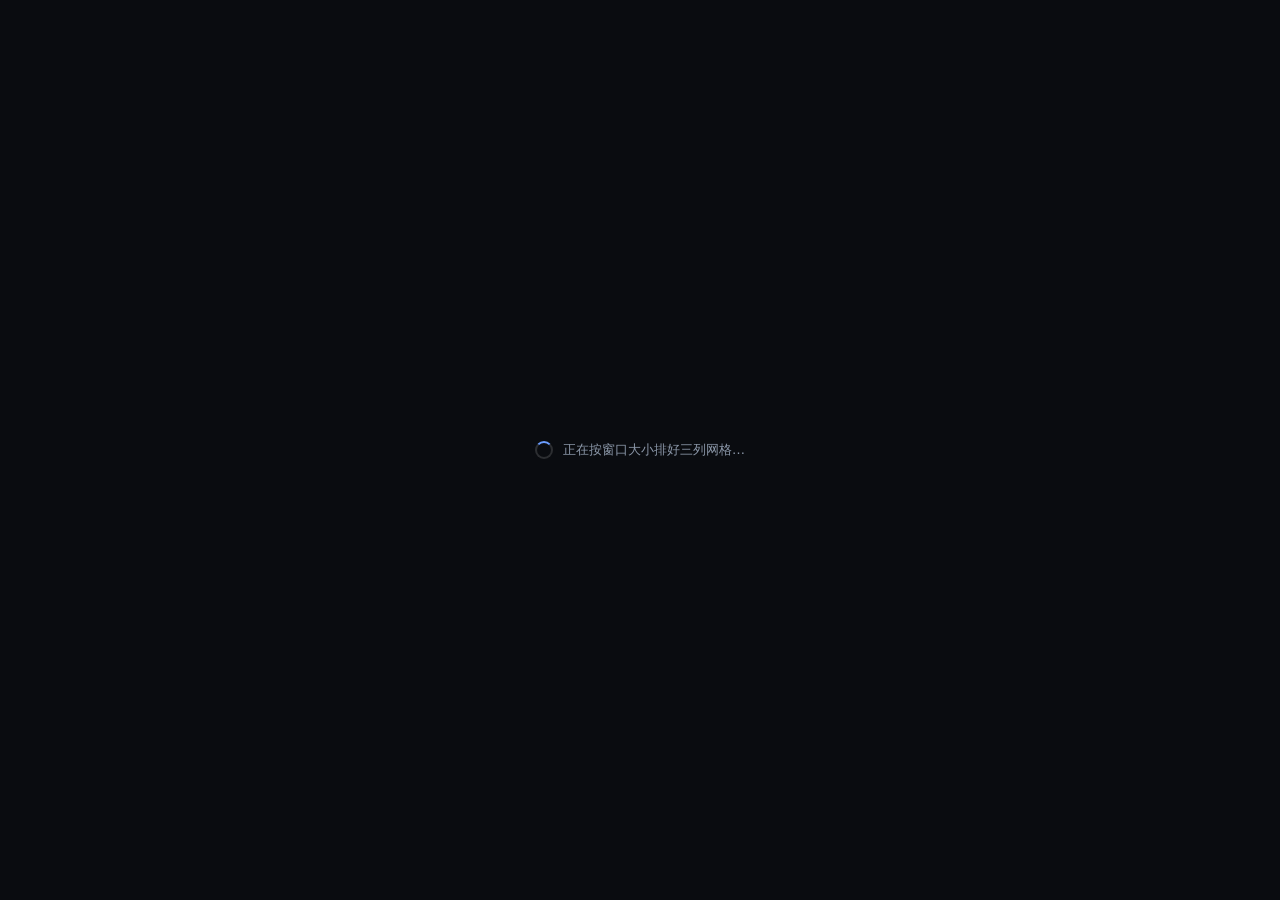
<file: gallery.html>
<!DOCTYPE html>
<html lang="zh-CN">
<head>
<meta charset="UTF-8">
<title>本页图片 · Media Hover Toolbar</title>
<link rel="stylesheet" href="src/common/theme.css">
<link rel="stylesheet" href="src/options/options.css">
<link rel="stylesheet" href="src/gallery/gallery.css">
</head>
<body class="gallery-page">
<header class="g-header">
  <div class="brand">
    <span class="logo" aria-hidden="true"><svg viewBox="0 0 24 24" fill="none" stroke="currentColor" stroke-width="1.8" stroke-linecap="round" stroke-linejoin="round"><rect x="3" y="4" width="18" height="16" rx="3.2"/><circle cx="8.4" cy="9.4" r="1.5" fill="currentColor" stroke="none"/><path d="M4.6 17.2l4.1-4.1a1.9 1.9 0 0 1 2.7 0l2.9 2.9"/><path d="M13.4 19.2H20"/></svg></span>
    本页图片 <small id="pageTitle">正在读取当前页面…</small>
  </div>
  <div class="hdr-actions">
    <span class="g-site" id="siteInfo"></span>
    <label class="g-view g-siteoff" id="siteOffWrap" hidden title="勾选后扩展在这个站点整体停用"><input type="checkbox" id="siteOff">禁用本站</label>
    <label class="g-view" title="只列屏幕上下各一屏内的图；关掉则列出这个页面已经加载的全部图"><input type="checkbox" id="onlyView">只看屏幕附近</label>
    <label class="g-view" id="feedAllWrap" title="连滚过去、被虚拟列表从页面上摘掉的微博一起收：图地址直接问微博自己那份信息流数据要，不用先把帖子滚出来"><input type="checkbox" id="feedAll">全部微博</label>
    <label class="g-view" id="apiModeWrap" hidden title="勾上就不用再点「帮我翻页」：列表滚到底自动向微博的读流接口要下一页，一路往下能翻到这个账号最早那条。微博页面自己最多让你翻到最近几百条就到底，这条绕过了那个截断。只读、不滚动你的页面"><input type="checkbox" id="apiMode">API 模式</label>
    <label class="g-view" id="xhsFullWrap" hidden title="小红书个人主页的列表每条笔记只给一张封面。勾上后逐条去取笔记内页，把每条笔记的全部图片都解析出来，显示成一条笔记一组九宫格（小红书的内容接口要前端签名，只能这么读）。只读、不滚动你的页面"><input type="checkbox" id="xhsFull">展开每条笔记的全部图</label>
    <button id="btnWide" title="下拉面板最宽只能 800px，点这里用接近全屏的大窗打开">⤢ 大窗</button>
    <button id="btnRefresh" title="重新扫描当前页面">刷新</button>
    <button id="btnMore" hidden title="替你把微博的信息流往后翻页加载：先叫微博自己加载下一页（页面画面不动），它不肯就照页面那条读流请求直接向后端要后面几页。全程只读、不滚动你的页面">帮我翻页</button>
    <button id="btnSettings" class="primary" title="打开 Media Hover Toolbar 设置">设置</button>
  </div>
</header>

<nav class="g-tabs" id="gTabs">
  <button type="button" data-panel="images" class="active">图片</button>
  <button type="button" data-panel="filter">筛选微博</button>
</nav>

<main class="g-main" id="panelImages">
  <div class="g-summary" id="summary">正在扫描当前网页…</div>
  <div class="g-groups" id="groups"></div>
  <div class="g-loading" id="loading"><span class="g-spin"></span><span id="loadingText">正在扫描图片…</span></div>
  <div class="g-empty" id="empty" hidden>
    <div class="g-empty-ic">🖼</div>
    <h2 id="emptyTitle">这个页面没有找到可用的图片</h2>
    <p id="emptyText">图片可能还没加载完；滚一下页面再点“刷新”。</p>
  </div>
</main>

<section class="g-main g-filter" id="panelFilter" hidden>
  <div class="wf-row wf-master">
    <span class="wf-label">开关</span>
    <label class="wf-chk"><input type="checkbox" id="wfEnabled"> 启用筛选</label>
    <span class="wf-hint" id="wfEnabledHint"></span>
  </div>
  <div class="wf-row">
    <span class="wf-label">类型</span>
    <div class="wf-chips">
      <label><input type="checkbox" data-wf-type="original"> 原创</label>
      <label><input type="checkbox" data-wf-type="repost"> 转发</label>
      <i class="wf-sep"></i>
      <label><input type="checkbox" data-wf-type="text"> 纯文字</label>
      <label><input type="checkbox" data-wf-type="image"> 含图片</label>
      <label><input type="checkbox" data-wf-type="video"> 含视频</label>
      <label><input type="checkbox" data-wf-type="music"> 含音乐</label>
    </div>
  </div>
  <div class="wf-row">
    <span class="wf-label">关键字</span>
    <span class="wf-search">
      <svg viewBox="0 0 24 24" width="14" height="14" fill="none" stroke="currentColor" stroke-width="2" stroke-linecap="round"><circle cx="11" cy="11" r="6.5"/><path d="M16 16l4.5 4.5"/></svg>
      <input id="wfKeywords" type="text" placeholder="搜索微博内容（一行一个也行）" autocomplete="off">
    </span>
    <select id="wfKeywordMode" title="关键字怎么用"><option value="has">包含</option><option value="none">不含</option><option value="expr">逻辑式</option></select>
  </div>
  <div class="wf-row" id="wfExprRow" hidden>
    <span class="wf-label">语法</span>
    <span class="wf-hint" id="wfExprHint"></span>
  </div>
  <div class="wf-row">
    <span class="wf-label">时间</span>
    <input type="date" id="wfFrom">
    <span class="wf-to">到</span>
    <input type="date" id="wfTo">
    <span class="wf-hint">留空不限；时间读不出来的微博会保留</span>
  </div>
  <div class="wf-row">
    <span class="wf-label">范围</span>
    <label class="wf-chk"><input type="checkbox" id="wfAllSites"> 应用到所有微博网站</label>
    <span class="wf-hint" id="wfSiteHint"></span>
  </div>
  <div class="wf-row wf-exp">
    <span class="wf-label">实验</span>
    <label class="wf-chk"><input type="checkbox" id="wfExperimental"> 让被筛掉的微博真正消失（前后紧连、不留空位）</label>
  </div>
  <p class="wf-warn">实验功能：需要直接改微博页面里的内部列表数据。微博改版后可能失效；极端情况下当前页面可能显示异常，按 F5 刷新即可恢复。默认关闭，失败会自动退回「只隐藏页面元素」。</p>
  <div class="wf-foot">
    <span id="wfStatus" class="wf-status">筛选会立刻生效，不用刷新</span>
    <span class="sp"></span>
    <button id="wfClear" type="button">清除筛选</button>
  </div>
  <p class="wf-note">勾上的类型才会显示（原创/转发二选一；纯文字=没有任何媒体）。被筛掉的微博整条消失、前后紧连，不留占位。</p>
</section>

<footer class="g-foot">
  <div class="g-progress" id="progress" hidden><i id="progressBar"></i></div>
  <div class="g-foot-row">
    <label class="g-check g-all"><input type="checkbox" id="selAll"> 全选</label>
    <button id="btnInvert">反选</button>
    <button id="btnClear">清空</button>
    <span class="g-sel" id="selCount">已选 0 张</span>
    <span class="sp"></span>
    <label class="g-tier" id="morePagesWrap" title="点「帮我翻页」一次翻几页（1~10）。翻页就是替你多问微博几次，问得越急越容易被限流，别一次拉满">翻页页数
      <select id="morePages">
        <option value="1">1 页</option>
        <option value="3">3 页</option>
        <option value="5">5 页</option>
        <option value="10">10 页</option>
      </select>
    </label>
    <label class="g-tier" title="发给 ComfyUI 的清晰度档位：卡片 mw690 约 41KB、高清 mw2000 约 283KB、原图 large 可能 4MB 以上">发送档位
      <select id="sendTier">
        <option value="card">卡片 mw690</option>
        <option value="full">高清 mw2000</option>
        <option value="orig">原图 large</option>
      </select>
    </label>
    <span class="g-hint g-comfy" id="comfyInfo"></span>
    <span class="g-hint" id="status"></span>
    <button id="btnCancel" class="danger" hidden>停止</button>
    <button id="btnSend">发送到 ComfyUI</button>
    <button id="btnSendRun" class="primary">发送并排队执行</button>
  </div>
</footer>

<div class="g-lightbox" id="lightbox" hidden>
  <button class="g-lb-btn g-lb-close" id="lbClose" title="关闭（Esc）">✕</button>
  <button class="g-lb-btn g-lb-prev" id="lbPrev" title="上一张（←）">‹</button>
  <img id="lbImg" alt="">
  <button class="g-lb-btn g-lb-next" id="lbNext" title="下一张（→）">›</button>
  <div class="g-lb-meta" id="lbMeta"></div>
</div>

<div class="g-boot" id="bootMask"><span class="g-spin"></span><span>正在按窗口大小排好三列网格…</span></div>

<div id="toast" class="toast"></div>
<script type="module" src="src/gallery/gallery.mjs"></script>
</body>
</html>
</file>
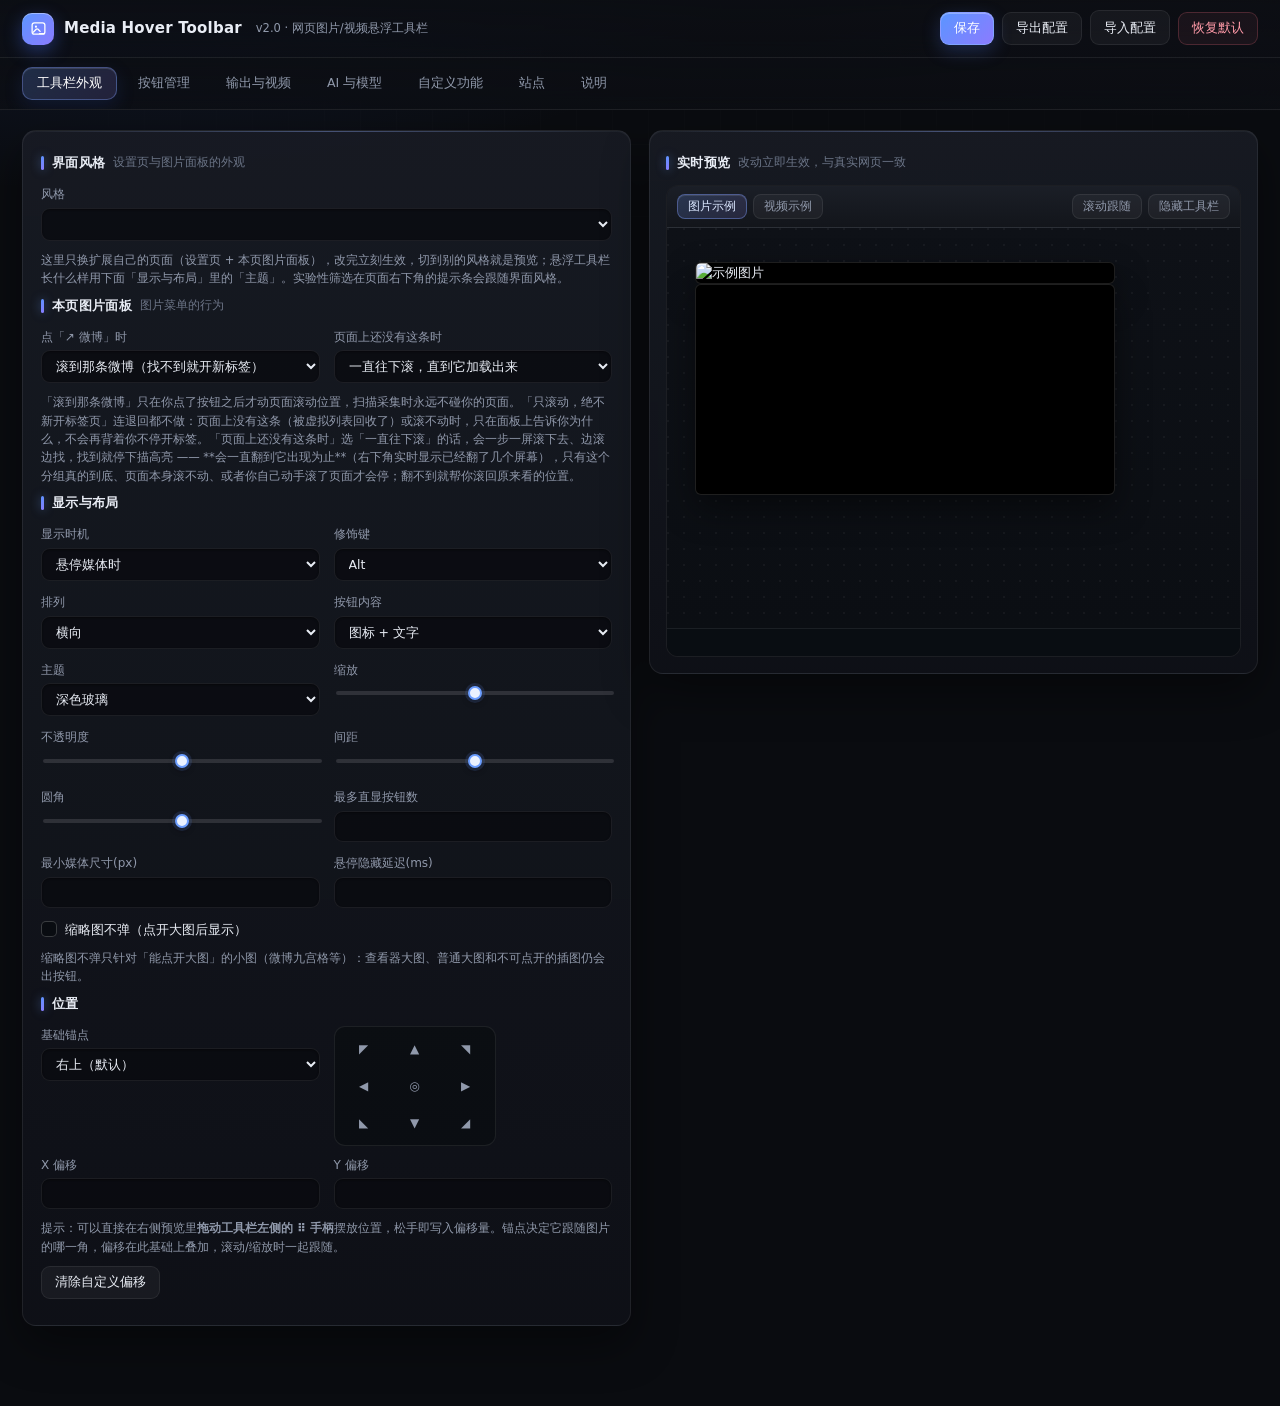
<file: options.html>
<!DOCTYPE html>
<html lang="zh-CN">
<head>
<meta charset="UTF-8">
<title>Media Hover Toolbar 设置</title>
<link rel="stylesheet" href="src/common/theme.css">
<link rel="stylesheet" href="src/options/options.css">
</head>
<body>
<header>
  <div class="brand"><span class="logo" aria-hidden="true"><svg viewBox="0 0 24 24" fill="none" stroke="currentColor" stroke-width="1.8" stroke-linecap="round" stroke-linejoin="round"><rect x="3" y="4" width="18" height="16" rx="3.2"/><circle cx="8.4" cy="9.4" r="1.5" fill="currentColor" stroke="none"/><path d="M4.6 17.2l4.1-4.1a1.9 1.9 0 0 1 2.7 0l2.9 2.9"/><path d="M13.4 19.2H20"/></svg></span> Media Hover Toolbar <small>v2.0 · 网页图片/视频悬浮工具栏</small></div>
  <div class="hdr-actions">
    <button id="btnSave" class="primary">保存</button>
    <button id="btnExport">导出配置</button>
    <label class="filebtn">导入配置<input type="file" id="fileImport" accept="application/json" hidden></label>
    <button id="btnReset" class="danger">恢复默认</button>
  </div>
</header>

<nav id="tabs">
  <button data-tab="toolbar" class="active">工具栏外观</button>
  <button data-tab="buttons">按钮管理</button>
  <button data-tab="output">输出与视频</button>
  <button data-tab="ai">AI 与模型</button>
  <button data-tab="custom">自定义功能</button>
  <button data-tab="sites">站点</button>
  <button data-tab="help">说明</button>
</nav>

<main>
  <!-- ============ 工具栏外观 + 实时预览 ============ -->
  <section data-panel="toolbar" class="active">
    <div class="cols">
      <div class="col form">
        <h3>界面风格 <small>设置页与图片面板的外观</small></h3>
        <div class="grid2">
          <label>风格 <select id="uiTheme"></select></label>
        </div>
        <p class="note">这里只换扩展自己的页面（设置页 + 本页图片面板），改完立刻生效，切到别的风格就是预览；悬浮工具栏长什么样用下面「显示与布局」里的「主题」。实验性筛选在页面右下角的提示条会跟随界面风格。</p>
        <h3>本页图片面板 <small>图片菜单的行为</small></h3>
        <div class="grid2">
          <label>点「↗ 微博」时
            <select id="jumpMode">
              <option value="scroll">滚到那条微博（找不到就开新标签）</option>
              <option value="scrollOnly">只滚动，绝不新开标签页</option>
              <option value="tab">直接在新标签打开</option>
            </select>
          </label>
          <label>页面上还没有这条时
            <select id="jumpMissing">
              <option value="scroll">一直往下滚，直到它加载出来</option>
              <option value="tab">直接在新标签打开</option>
            </select>
          </label>
        </div>
        <p class="note">「滚到那条微博」只在你点了按钮之后才动页面滚动位置，扫描采集时永远不碰你的页面。「只滚动，绝不新开标签页」连退回都不做：页面上没有这条（被虚拟列表回收了）或滚不动时，只在面板上告诉你为什么，不会再背着你不停开标签。「页面上还没有这条时」选「一直往下滚」的话，会一步一屏滚下去、边滚边找，找到就停下描高亮 —— **会一直翻到它出现为止**（右下角实时显示已经翻了几个屏幕），只有这个分组真的到底、页面本身滚不动、或者你自己动手滚了页面才会停；翻不到就帮你滚回原来看的位置。</p>
        <h3>显示与布局</h3>
        <div class="grid2">
          <label>显示时机
            <select id="showOn">
              <option value="hover">悬停媒体时</option>
              <option value="always">在媒体上常显</option>
              <option value="hover-key">按住修饰键 + 悬停</option>
            </select>
          </label>
          <label>修饰键
            <select id="showKey"><option>Alt</option><option>Ctrl</option><option>Shift</option></select>
          </label>
          <label>排列
            <select id="layout"><option value="horizontal">横向</option><option value="vertical">纵向</option><option value="grid">网格</option></select>
          </label>
          <label>按钮内容
            <select id="iconMode"><option value="both">图标 + 文字</option><option value="icon">仅图标</option><option value="text">仅文字</option></select>
          </label>
          <label>主题
            <select id="theme"><option value="dark">深色玻璃</option><option value="light">浅色</option><option value="glass">透玻璃</option><option value="neon">霓虹</option><option value="fluent">黑白 · 实色</option><option value="contrast">高对比</option></select>
          </label>
          <label>缩放 <span class="val" id="scaleV"></span>
            <input type="range" id="scale" min="0.7" max="1.8" step="0.05">
          </label>
          <label>不透明度 <span class="val" id="opacityV"></span>
            <input type="range" id="opacity" min="0.4" max="1" step="0.02">
          </label>
          <label>间距 <span class="val" id="gapV"></span><input type="range" id="gap" min="0" max="14" step="1">
          </label>
          <label>圆角 <span class="val" id="radiusV"></span><input type="range" id="radius" min="0" max="20" step="1">
          </label>
          <label>最多直显按钮数 <input type="number" id="maxTools" min="0" max="30"></label>
          <label>最小媒体尺寸(px) <input type="number" id="minImgSize" min="0" max="4000"></label>
          <label>悬停隐藏延迟(ms) <input type="number" id="hideDelay" min="0" max="2000" step="50"></label>
          <label class="chk"><input type="checkbox" id="skipThumbnails">缩略图不弹（点开大图后显示）</label>
        </div>
        <p class="note">缩略图不弹只针对「能点开大图」的小图（微博九宫格等）：查看器大图、普通大图和不可点开的插图仍会出按钮。</p>

        <h3>位置</h3>
        <div class="grid2">
          <label>基础锚点
            <select id="anchor">
              <option value="top-right">右上（默认）</option><option value="top-left">左上</option>
              <option value="bottom-right">右下</option><option value="bottom-left">左下</option>
              <option value="top-edge">上边居中</option><option value="bottom-edge">下边居中</option>
              <option value="left-edge">左边居中</option><option value="right-edge">右边居中</option>
              <option value="center">正中</option>
            </select>
          </label>
          <div class="anchorpad" id="anchorPad">
            <button data-a="top-left">◤</button><button data-a="top-edge">▲</button><button data-a="top-right">◥</button>
            <button data-a="left-edge">◀</button><button data-a="center">◎</button><button data-a="right-edge">▶</button>
            <button data-a="bottom-left">◣</button><button data-a="bottom-edge">▼</button><button data-a="bottom-right">◢</button>
          </div>
          <label>X 偏移 <input type="number" id="offsetX" step="1"></label>
          <label>Y 偏移 <input type="number" id="offsetY" step="1"></label>
        </div>
        <p class="note">提示：可以直接在右侧预览里<b>拖动工具栏左侧的 ⠿ 手柄</b>摆放位置，松手即写入偏移量。锚点决定它跟随图片的哪一角，偏移在此基础上叠加，滚动/缩放时一起跟随。</p>
        <div class="row">
          <button id="btnRecenter">清除自定义偏移</button>
          <span class="hint" id="posHint"></span>
        </div>
      </div>

      <div class="col preview">
        <h3>实时预览 <small>改动立即生效，与真实网页一致</small></h3>
        <div class="stage" id="stage">
          <div class="stagebar">
            <button class="mt active" data-media="image">图片示例</button>
            <button class="mt" data-media="video">视频示例</button>
            <span class="sp"></span>
            <button class="mt" id="btnScrollDemo">滚动跟随</button>
            <button class="mt" id="btnHideAll">隐藏工具栏</button>
          </div>
          <div class="scroller" id="scroller">
            <div class="mediawrap" id="mediaWrap">
              <img id="sampleImg" alt="示例图片">
              <video id="sampleVideo" muted loop playsinline></video>
              <div class="toolbarSlot" id="toolbarSlot"></div>
            </div>
          </div>
          <div class="stagelog" id="stageLog"></div>
        </div>
      </div>
    </div>
  </section>

  <!-- ============ 按钮管理 ============ -->
  <section data-panel="buttons">
    <div class="cols">
      <div class="col">
        <h3>工具栏按钮 <small>勾选显示 · 拖 ⠿ 排序 · ✎ 改名换图标 · ⚙ 配参数</small></h3>
        <div class="filterbar">
          <input type="search" id="toolSearch" placeholder="搜索按钮/算子…">
          <select id="toolGroup"><option value="">全部分组</option></select>
          <button id="btnEnableAll">全部常驻</button>
          <button id="btnDisableAll">全部不显示</button>
          <button id="btnCollapseExtra">折叠第 7 个之后</button>
        </div>
        <div id="toolList" class="list"></div>
      </div>
      <div class="col narrow">
        <h3>参数编辑</h3>
        <div id="paramEditor" class="param-editor"><p class="hint">点某个按钮右侧的 ⚙  here 编辑它的默认参数。</p></div>
      </div>
    </div>
  </section>

  <!-- ============ 输出与视频 ============ -->
  <section data-panel="output">
    <div class="cols">
      <div class="col form">
        <h3>结果输出</h3>
        <div class="grid2">
          <label>默认格式
            <select id="outFormat"><option value="png">PNG（无损）</option><option value="jpg">JPEG</option><option value="webp">WebP</option></select>
          </label>
          <label>质量 <span class="val" id="outQualityV"></span><input type="range" id="outQuality" min="0.5" max="1" step="0.01"></label>
          <label class="chk"><input type="checkbox" id="autoDownload">处理完自动下载</label>
          <label class="chk"><input type="checkbox" id="copyAfterOp">处理完自动复制图片</label>
          <label class="chk"><input type="checkbox" id="showResult">显示结果面板</label>
          <label class="chk"><input type="checkbox" id="keepName">文件名保留原始名</label>
        </div>
        <label>文件名模板 <input type="text" id="filenamePattern"></label>
        <p class="note">可用占位符：<code>{base} {op} {w} {h} {t} {ts} {ext}</code></p>
      </div>
      <div class="col form">
        <h3>视频取帧</h3>
        <div class="grid2">
          <label class="chk"><input type="checkbox" id="trimLetterbox">自动裁黑边</label>
          <label>帧格式 <select id="frameFormat"><option value="png">PNG</option><option value="jpg">JPEG</option></select></label>
          <label>帧最长边(0=原始) <input type="number" id="frameMaxSide" min="0" max="7680"></label>
          <label>缺省帧率(fps) <input type="number" id="fpsFallback" min="1" max="240"></label>
          <label>拼图列数 <input type="number" id="sheetColumns" min="1" max="12"></label>
          <label>拼图单元宽 <input type="number" id="sheetCellWidth" min="80" max="1200"></label>
        </div>
        <p class="note">取帧沿用四级降级：画布直取 → CORS 克隆（免整包下载）→ 整包重建 → 标签页截图裁剪。黑边裁切带三重防误裁。</p>
        <h3>ComfyUI</h3>
        <div class="grid2">
          <label>服务地址 <input type="text" id="comfyServer"></label>
          <label>模式 <select id="comfyMode"><option value="frontend">前端注入（需开标签）</option><option value="api">后台 API（静默）</option></select></label>
          <label>节点标题/类型 <input type="text" id="comfyNodeType" placeholder="留空自动找选中节点"></label>
          <label>API 模式节点 ID <input type="text" id="comfyNodeId"></label>
          <label class="chk"><input type="checkbox" id="comfyAutoQueue">默认发送即排队</label>
          <label>上传目录 <select id="comfyFolders"><option value="both">input + output</option><option value="input">仅 input</option><option value="output">仅 output</option></select></label>
        </div>
        <label>工作流 API JSON（API 模式）<textarea id="comfyWorkflow" rows="5" spellcheck="false"></textarea></label>
        <div class="row"><button id="btnComfyTest">测试连接</button><span class="hint" id="comfyTestOut"></span></div>
      </div>
    </div>
  </section>

  <!-- ============ AI ============ -->
  <section data-panel="ai">
    <div class="cols">
      <div class="col form">
        <h3>运行时</h3>
        <div class="grid2">
          <label class="chk"><input type="checkbox" id="aiEnabled">启用 AI 按钮</label>
          <label>设备
            <select id="aiDevice"><option value="auto">自动（有 WebGPU 用 GPU）</option><option value="webgpu">强制 GPU (WebGPU)</option><option value="wasm">强制 CPU (WASM)</option></select>
          </label>
          <label>权重精度
            <select id="aiDtype"><option value="q4">q4（最小）</option><option value="q4f16">q4f16</option><option value="int8">int8</option><option value="fp16">fp16（GPU 推荐）</option></select>
          </label>
          <label>推理前最长边 <input type="number" id="aiMaxDim" min="256" max="4096" step="64"></label>
          <label>模型源
            <select id="aiHub"><option value="hf-mirror">hf-mirror.com（国内）</option><option value="modelscope">ModelScope 魔搭（国内快，需已被镜像）</option><option value="huggingface">huggingface.co</option><option value="custom">自定义</option></select>
          </label>
          <label>自定义源 <input type="text" id="aiHubCustom" placeholder="https://…"></label>
          <label>下载预算(MB) <input type="number" id="aiBudget" min="0" max="65536" step="256"></label>
          <label>空闲卸载(秒, 0=常驻) <input type="number" id="aiUnload" min="0" max="3600" step="30"></label>
        </div>
        <div class="row">
          <button id="btnRuntime" class="primary">检测运行时 / 预热</button>
          <button id="btnCache">模型占用统计</button>
          <button id="btnClearCache" class="danger">清除模型缓存</button>
        </div>
        <pre id="runtimeOut" class="out"></pre>
        <div class="rtcard">
          <div class="row"><strong>AI 运行时文件</strong><span class="rthint" id="runtimeState">未探测</span></div>
          <div class="row">
            <button id="btnRuntimeCheck">重新检测</button>
            <button id="btnRuntimeInstall" class="primary">安装运行时（约 27MB）</button>
            <button id="btnRuntimeAll">安装全部三份</button>
            <button id="btnRuntimeClear" class="danger">清除已装</button>
          </div>
          <div class="rtbar"><i id="runtimeBar"></i></div>
          <div class="rthint" id="runtimeSpeed">进度显示在这里；这份运行时只服务于抠图/人脸/超分/标签/深度这几个本地模型，装完就能用，不必再跑 node 脚本。看图说话 / AI 提问 / OCR 不在这儿——它们只调你在上面接的 LLM API，一个权重都不下</div>
          <div id="runtimeFiles" class="rtfiles"></div>
        </div>
      </div>
      <div class="col form">
        <h3>看图说话 / 提问 / OCR（接 LLM API）</h3>
        <p class="note">这三个按钮不在浏览器里跑多模态模型了（原来那份权重 1.4GB 起，还要 WebGPU 才勉强能用），
          改成直接调你自己的 <strong>OpenAI 兼容</strong> 接口。<code>/chat/completions</code> 之外的部分都可以不写：
          填 <code>https://api.deepseek.com</code> 或 <code>https://api.openai.com/v1</code> 都能自动补全。
          DeepSeek、通义 compatible-mode、Kimi、智谱、OpenRouter、本地 Ollama / LM Studio / vLLM 都是这一种格式。</p>
        <div class="grid2">
          <label class="span2">端点 <input type="text" id="llmEndpoint" placeholder="https://api.deepseek.com/v1 或 https://…/chat/completions"></label>
          <label class="span2">密钥 <input type="password" id="llmKey" placeholder="本机服务可留空" autocomplete="off" spellcheck="false"></label>
          <label>模型名 <input type="text" id="llmModel" placeholder="deepseek-chat / gpt-4o-mini / qwen-vl-plus"></label>
          <label>超时(秒) <input type="number" id="llmTimeout" min="5" max="600" step="5"></label>
          <label>温度 <input type="number" id="llmTemperature" min="0" max="2" step="0.1"></label>
          <label>最大输出 <input type="number" id="llmMaxTokens" min="16" max="8192" step="64"></label>
          <label>图片最长边 <input type="number" id="llmImageDim" min="256" max="4096" step="128"></label>
          <label>图片质量 <input type="number" id="llmImageQuality" min="0.4" max="1" step="0.05"></label>
        </div>
        <div class="row"><button id="btnLlmTest" class="primary">测试连接</button><span class="hint" id="llmTestHint"></span></div>
        <pre id="llmTestOut" class="out"></pre>
        <h3>模型选择</h3>
        <div id="modelSelects"></div>
        <h3>模型单独下载</h3>
        <div id="modelList" class="models"></div>
        <h3>人脸库</h3>
        <div id="faceGallery"></div>
        <h3>提示词</h3>
        <label>看图说话 <textarea id="describePrompt" rows="3"></textarea></label>
        <label>提问模板 <input type="text" id="askPrompt"></label>
        <h3>功能参数</h3>
        <div class="grid2">
          <label>人脸置信度 <span class="val" id="faceConfV"></span><input type="range" id="faceConfidence" min="0.2" max="0.95" step="0.05"></label>
          <label>超分分块(0=整图) <input type="number" id="srTile" min="0" max="1024" step="64"></label>
          <label>SAM 自动网格 <input type="number" id="samGrid" min="1" max="4"></label>
        </div>
        <div class="row"><button id="btnAiSelfTest">跑一次自检（描述测试图）</button><span class="hint" id="selfTestHint"></span></div>
        <pre id="aiTestOut" class="out"></pre>
      </div>
    </div>
  </section>

  <!-- ============ 自定义功能 ============ -->
  <section data-panel="custom">
    <div class="cols">
      <div class="col">
        <h3>脚本型功能 <small>ctx.* API，在宿主页的 QuickJS(wasm) 里隔离运行</small></h3>
        <div id="scriptList" class="list"></div>
        <div class="row">
          <button id="btnNewScript" class="primary">＋ 新建脚本功能</button>
          <button id="btnDupScript">复制所选</button>
          <button id="btnDelScript" class="danger">删除所选</button>
        </div>
        <h3>链接型功能 <small>不写代码，URL 模板 + 占位符</small></h3>
        <div id="linkList" class="list"></div>
        <div class="row"><button id="btnNewLink" class="primary">＋ 新建链接工具</button><button id="btnDelLink" class="danger">删除所选</button></div>
      </div>
      <div class="col narrow">
        <h3>编辑器</h3>
        <div id="scriptEditor" class="editor"></div>
        <details class="apidoc" id="apiDoc"><summary>ctx API 与占位符参考</summary><pre></pre></details>
      </div>
    </div>
  </section>

  <!-- ============ 站点 ============ -->
  <section data-panel="sites">
    <div class="cols"><div class="col form">
      <h3>站点开关</h3>
      <div class="row"><button id="btnCurrentSite">切换当前网站</button><span class="hint" id="siteHint"></span></div>
      <div id="siteList" class="list"></div>
      <h3>其它</h3>
      <label class="chk"><input type="checkbox" id="includeFrame">允许注入到 iframe（默认开）</label>
      <p class="note">ComfyUI 页面本身（含 127.0.0.1 / localhost 与配置里的服务器地址）永不注入工具栏，以免干扰画布拖拽。</p>

    </div></div>
  </section>

  <!-- ============ 说明 ============ -->
  <section data-panel="help">
    <div class="cols"><div class="col form doc">
      <h3>怎么装 AI 运行时</h3>
      <p><strong>不用装任何东西也能用 AI</strong>：到「AI 与模型 → AI 运行时文件」点「安装运行时」，
      扩展会把 ORT 的 wasm 后端（约 26MB）从 CDN 下到本地缓存里，进度与状态都在那一块显示；
      下回来的字节数会和扩展内的 glue 版本核对，不匹配就换源重试。</p>
      <p>想离线预置（或 CDN 全不通）时，在扩展目录跑一次 <code>node scripts/setup-vendor.mjs</code>，
      它把 <code>transformers.web.min.mjs</code>、<code>*.wasm</code>、QuickJS 拷进 <code>vendor/</code>；
      包里有文件时扩展不会重复下载。</p>
      <h3>快捷键</h3>
      <ul>
        <li><code>Alt</code> + 悬停：修饰键模式下的显示开关</li>
        <li><code>Esc</code>：退出取点模式 / 关闭结果面板</li>
        <li>结果面板标题栏可拖动</li>
      </ul>
      <h3>已知边界</h3>
      <ul>
        <li>视频取帧在跨域 iframe 且画布受保护时只能走标签页截图（带播放器 UI）</li>
        <li>用户脚本不能直接碰 DOM 与 chrome API，必须走 ctx 提供的服务</li>
        <li>WebGL/复杂画布合成的站点，工具栏拿到的是 <code>&lt;canvas&gt;</code> 之外的最终 img/video</li>
      </ul>
    </div></div>
  </section>
</main>

<div id="toast" class="toast"></div>
<script type="module" src="src/options/options.mjs"></script>
</body>
</html>
</file>
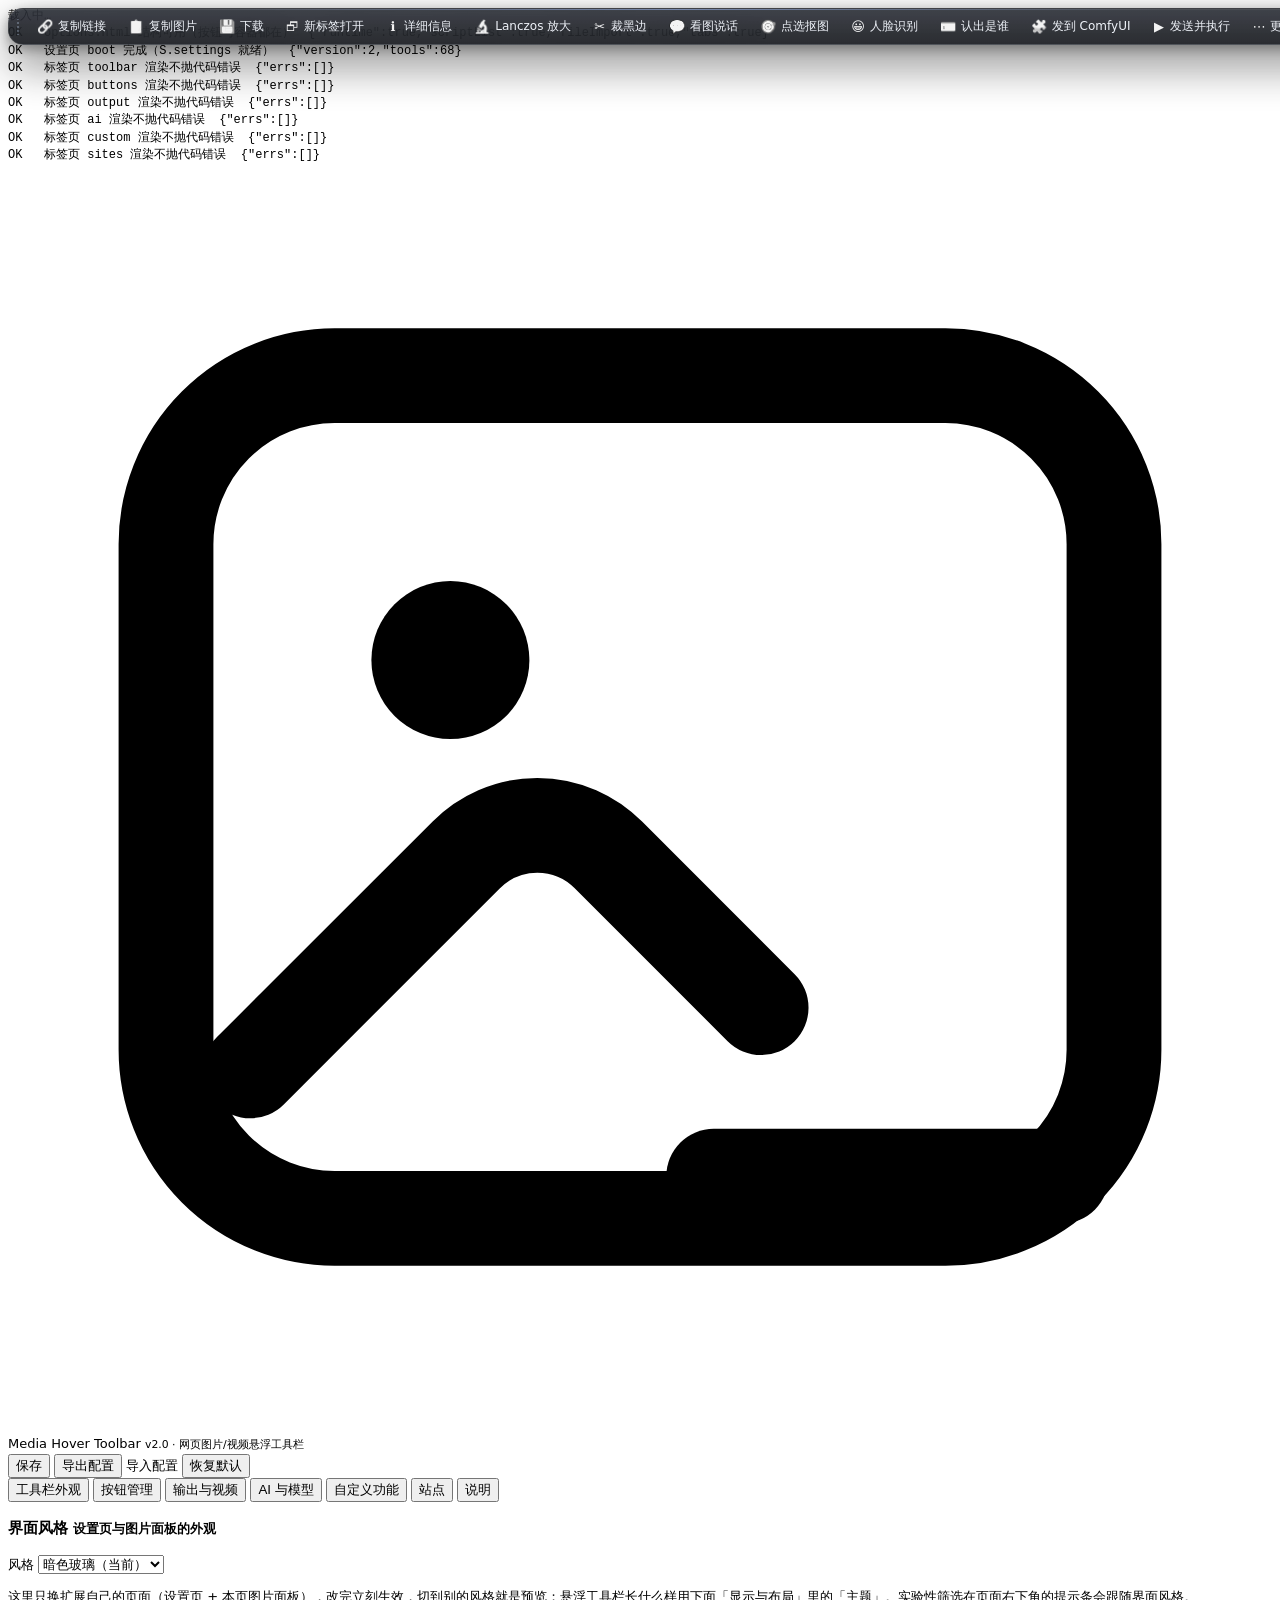
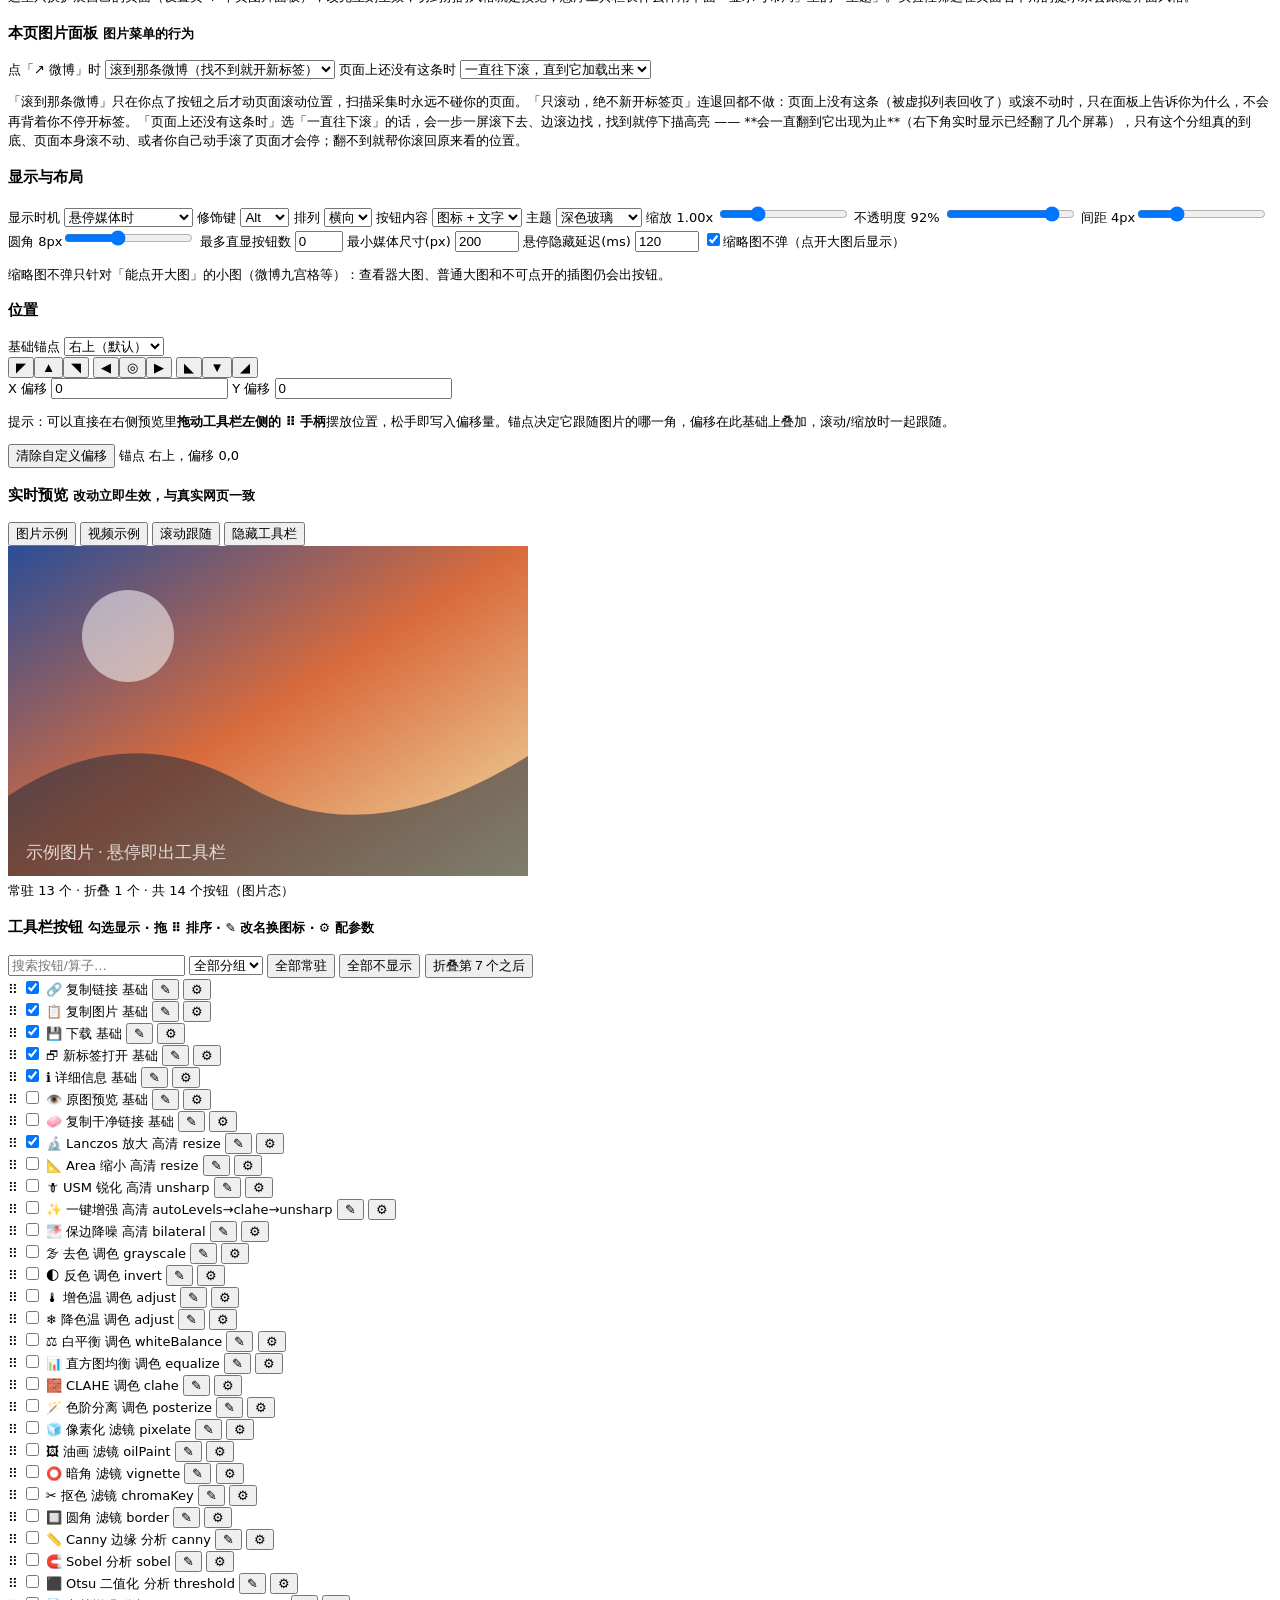
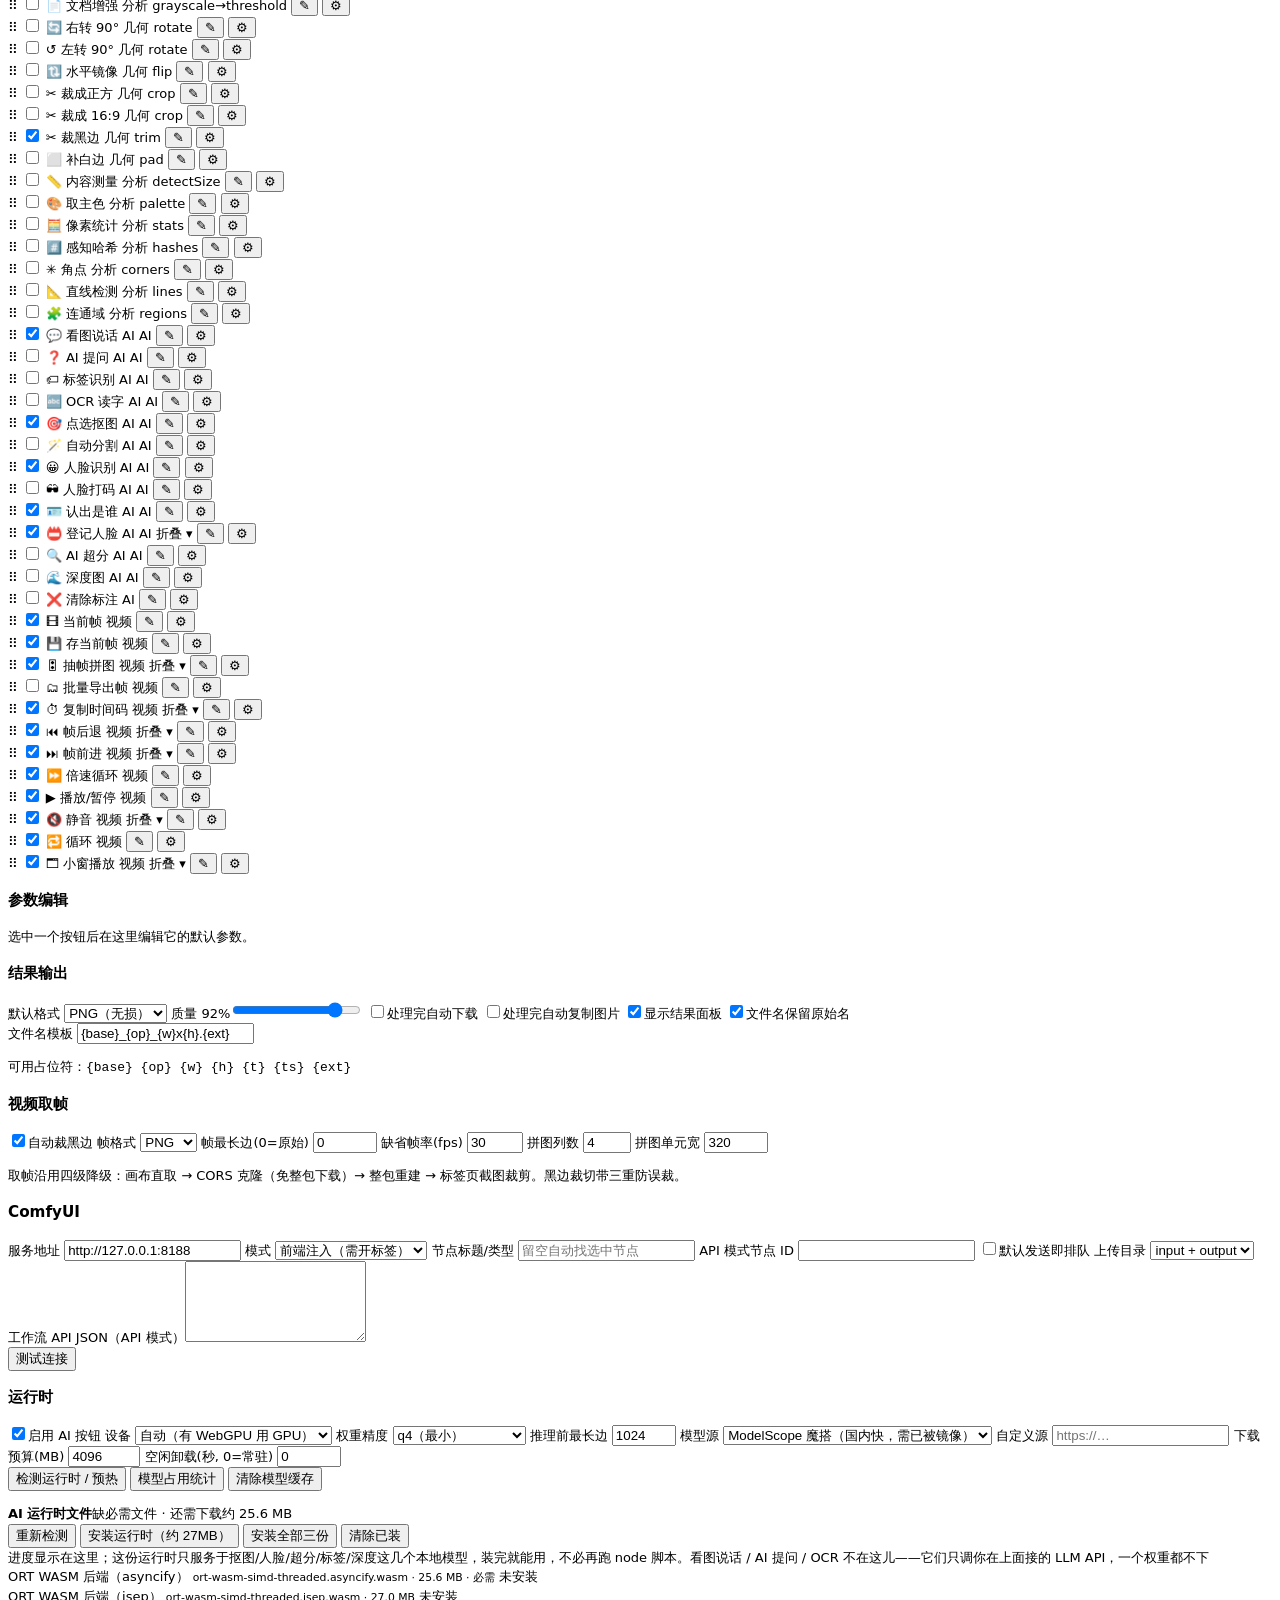
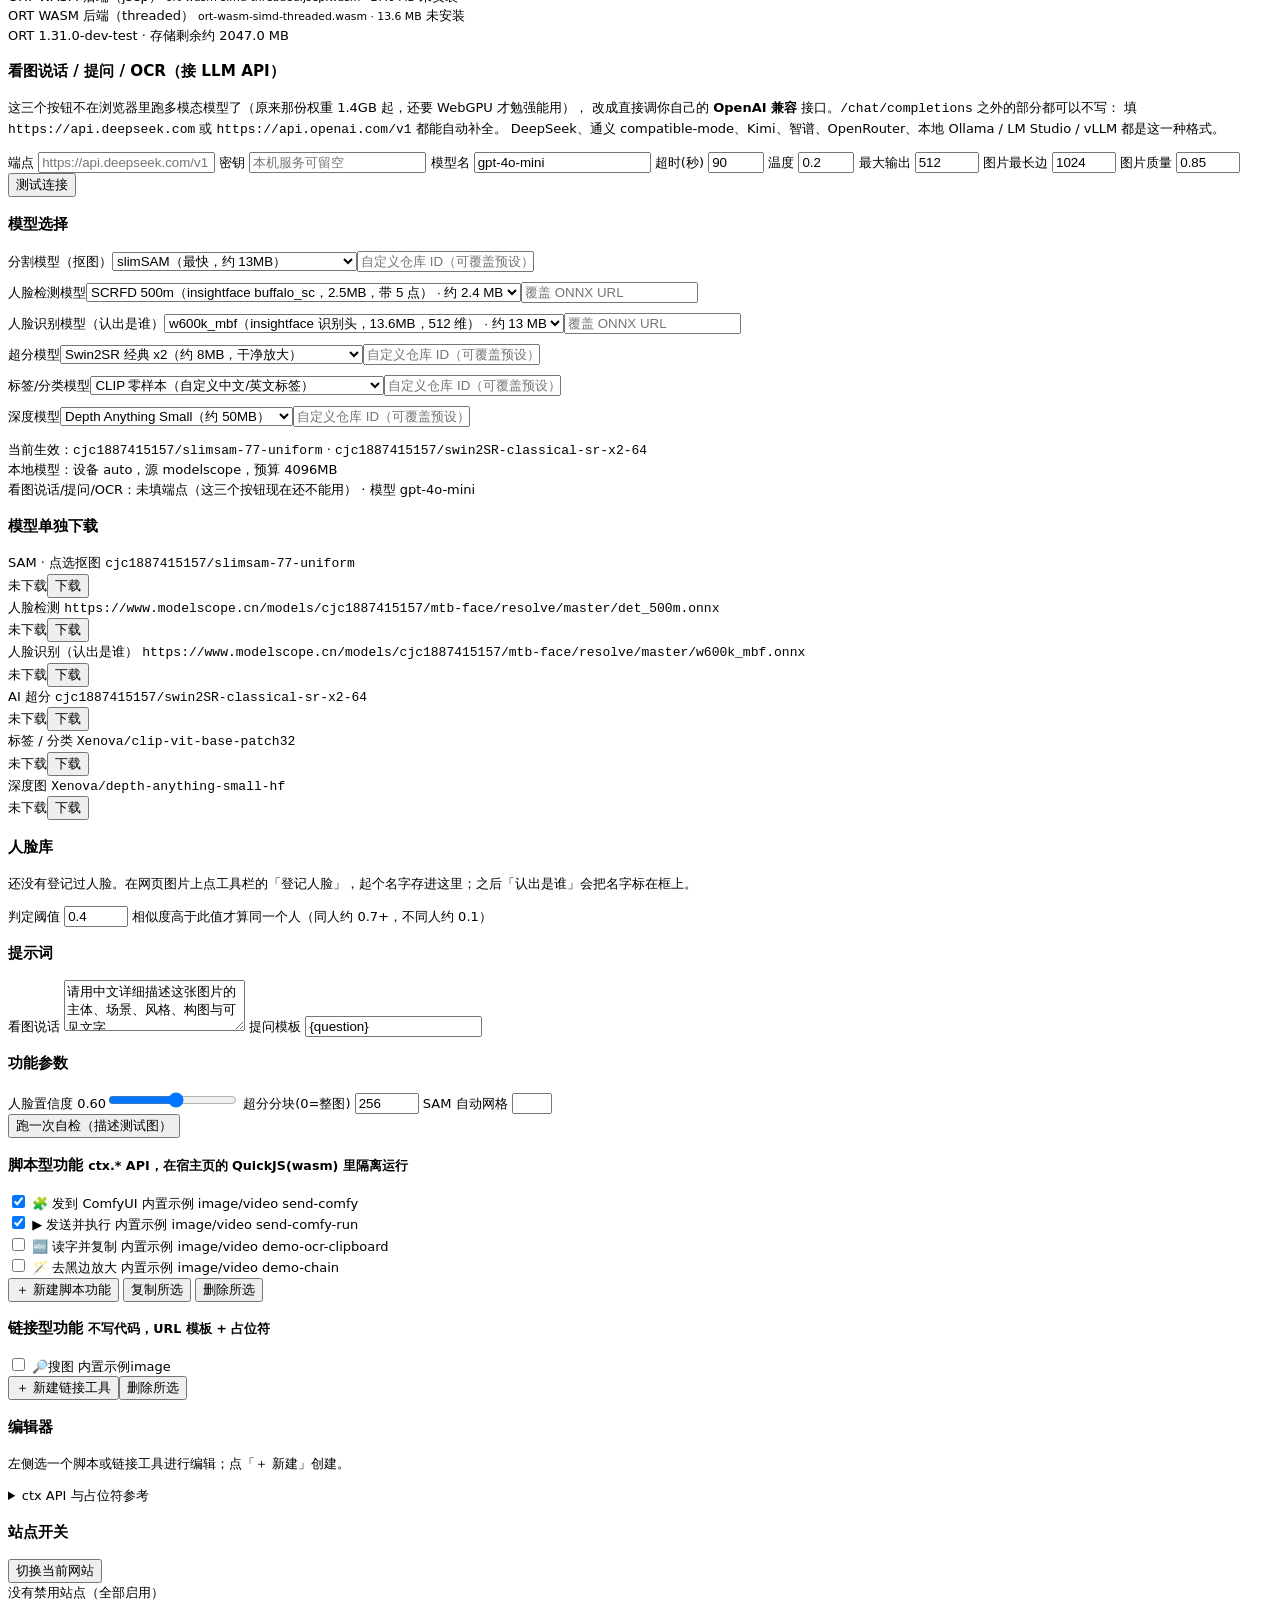
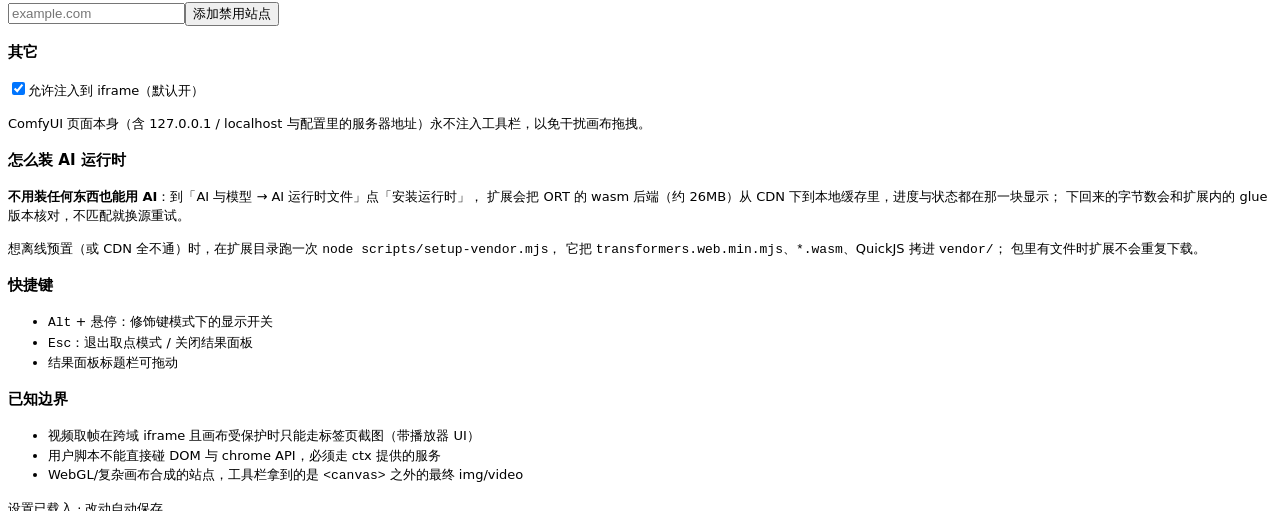
<file: test/harness_options.html>
<!doctype html>
<html lang="zh">
<head>
<meta charset="utf-8">
<title>mtb options harness</title>
<script src="/test/harness_stub.js"></script>
<style>
body { font: 13px/1.5 system-ui, sans-serif; margin: 8px; }
#log { white-space: pre-wrap; font: 12px/1.45 ui-monospace, Consolas, monospace; }
</style>
</head>
<body>
<div id="log">载入中…</div>
<script type="module">
// 设置页真机测试：把 options.html 的 DOM 搬进普通网页（扩展页在无头里打不开），用 chrome 桩喂后台响应，
// 然后逐个点开标签页、点每个按钮。目的不是验样式，而是把「只有点到那个按钮才炸」的
// ReferenceError / TypeError 逼出来——这类错误语法检查和单测都看不见。
const logEl = document.getElementById('log');
const out = { steps: [] };
const log = (t) => { logEl.textContent += '\n' + t; };
const step = (name, ok, info) => { out.steps.push({ name, ok, info }); log((ok ? 'OK   ' : 'FAIL ') + name + (info ? '  ' + JSON.stringify(info).slice(0, 260) : '')); };
window.__errs = [];
addEventListener('error', (e) => window.__errs.push(String(e.message || e)));
addEventListener('unhandledrejection', (e) => window.__errs.push('rej: ' + String((e && e.reason && e.reason.message) || e.reason)));

// 「代码 bug」的形状：未定义标识符、读 undefined 的属性、把非函数当函数调
const CODE_BUG = /is not defined|ReferenceError|Cannot read propert(?:y|ies) of (?:undefined|null)|is not a function|is not iterable/;
const anyBug = (t) => CODE_BUG.test(String(t || ''));

const rtStatus = (ready) => ({
    ortVersion: '1.31.0-dev-test', cacheName: 'mtb-runtime-v1',
    files: [
        { name: 'ort-wasm-simd-threaded.asyncify.wasm', label: 'ORT WASM 后端（asyncify）', bytes: 26861777, required: true, inPackage: ready ? 0 : 0, inCache: ready ? 26861777 : 0, have: ready ? 26861777 : 0, ready, source: ready ? 'cache' : 'missing' },
        { name: 'ort-wasm-simd-threaded.jsep.wasm', label: 'ORT WASM 后端（jsep）', bytes: 28352885, required: false, inPackage: 0, inCache: 0, have: 0, ready: false, source: 'missing' },
        { name: 'ort-wasm-simd-threaded.wasm', label: 'ORT WASM 后端（threaded）', bytes: 14264838, required: false, inPackage: 0, inCache: 0, have: 0, ready: false, source: 'missing' },
    ],
    ready, requiredBytes: 26861777, totalBytes: 69479500, cachedBytes: ready ? 26861777 : 0, packageBytes: 0,
    storage: { quota: 2147483648, usage: 1048576 },
});
const $ = (s, r = document) => r.querySelector(s);
const $$ = (s, r = document) => Array.from(r.querySelectorAll(s));
const wait = (ms) => new Promise((r) => setTimeout(r, ms));
const until = async (fn, ms = 8000) => { for (let i = 0; i < ms / 100; i++) { if (fn()) return true; await wait(100); } return false; };
const txt = (sel) => { const el = $(sel); return el ? String(el.textContent) : '__缺元素 ' + sel; };
// 缺元素要报 FAIL，不能让脚本半路抛异常把整轮测试带走
const clickIf = (sel, label) => {
    const el = typeof sel === 'string' ? $(sel) : sel;
    if (!el) { step('按钮存在：' + (label || sel), false, { missing: String(label || sel) }); return null; }
    el.click();
    return el;
};

// ---- 后台/宿主桩响应：够让处理函数跑到头，而不是提前 return
Object.assign(window.__mtbStubHandlers, {
    // 后台的 LLM 通道：把收到的请求形状留下来给断言用，应答照 OpenAI 兼容的样子回
    llmChat: async (msg) => {
        const body = msg.body || {};
        window.__llmReq = {
            url: msg.url, auth: (msg.headers || {}).authorization || '', model: body.model || '',
            hasImage: JSON.stringify(body).indexOf('image_url') >= 0,
            maxTokens: body.max_tokens, timeoutMs: msg.timeoutMs,
        };
        if (window.__llmFail) return { ok: false, status: 401, error: '密钥不对或被拒：检查设置里的 API 密钥（返回：Unauthorized）' };
        return { ok: true, status: 200, text: '连接成功', model: body.model, usage: { prompt_tokens: 5, completion_tokens: 2, total_tokens: 7 } };
    },
    mtbHost: async (msg) => {
        if (msg.type === 'runtime') return { ok: true, runtime: { webgpu: false, reason: 'stub 里无 GPU', device: 'wasm', hub: 'hf-mirror' } };
        if (msg.type === 'ai' && msg.task === 'cacheSummary') return { ok: true, result: { entries: [{ bytes: 12345, model: 'Xenova/stub' }], count: 1, totalText: '12.1 KB' } };
        if (msg.type === 'ai' && msg.task === 'clearCache') return { ok: true, result: { cleared: 1 } };
        if (msg.type === 'ai' && msg.task === 'warm') {
            for (const pct of [30, 70]) {
                chrome.runtime.sendMessage({ action: 'mtbEvent', type: 'modelProgress', warmFor: msg.kind, phase: 'download', loaded: pct * 1e5, total: 1e7, text: 'download' });
                await new Promise((r) => setTimeout(r, 90));
            }
            return { ok: true, kind: msg.kind, ran: true, ms: 4200 };
        }
        if (msg.type === 'ai') return { ok: true, text: '一张测试图（stub）', ms: 900 };
        if (msg.type === 'compile') return { ok: true };
        if (msg.type === 'runtimeStatus') return { ok: true, status: rtStatus(false) };
        if (msg.type === 'installRuntime') {
            const size = 26861777;
            for (const pct of [10, 45, 80]) {
                chrome.runtime.sendMessage({ action: 'mtbEvent', type: 'runtimeProgress', file: 'ort-wasm-simd-threaded.asyncify.wasm', label: 'ORT WASM 后端（asyncify）', index: 0, total: 1, loaded: Math.round(size * pct / 100), size, phase: 'download', speed: 4.2e6 });
                await new Promise((r) => setTimeout(r, 120));
            }
            return { ok: true, status: rtStatus(true), installed: [{ name: 'ort-wasm-simd-threaded.asyncify.wasm', bytes: size, ms: 1234 }], errors: [] };
        }
        if (msg.type === 'clearRuntime') return { ok: true, cleared: { ok: true, cacheName: 'mtb-runtime-v1' } };
        if (msg.type === 'script') return { ok: true, result: { toast: 'stub 脚本返回 ok' } };
        return { ok: true, result: {} };
    },
    proxyFetch: () => ({ ok: true, data: { system: { os: 'Windows', python_version: '3.12' }, comfyui: { version: '0.3.40' } } }),
});
window.confirm = () => true;
window.alert = () => {};

try {
    // ---- 1) 搬 DOM（去掉 script，避免重复 boot）
    const raw = await (await fetch('/options.html')).text();
    const parsed = new DOMParser().parseFromString(raw, 'text/html');
    parsed.querySelectorAll('script,link,style').forEach((s) => s.remove());
    document.body.append(...parsed.body.childNodes);
    step('options.html 结构可用（按钮与容器都在）', !!$('#btnRuntime') && !!$('#scriptList') && !!$('#fileImport') && !!$('#tabs'),
        { runtime: !!$('#btnRuntime'), scriptList: !!$('#scriptList'), fileImport: !!$('#fileImport'), tabs: !!$('#tabs') });

    // ---- 2) boot 设置页模块（顶层 IIFE 会自动跑）
    const m = await import('/src/options/options.mjs');
    window.__S = m.S;
    const ready = await until(() => m.S && m.S.settings, 12000);
    step('设置页 boot 完成（S.settings 就绪）', ready, { version: ready && m.S.settings.version, tools: ready && Object.keys(m.S.settings.tools || {}).length });

    // ---- 3) 每个标签页都点开一次，触发各自的 render*
    for (const b of $$('#tabs button')) {
        const t = b.dataset && b.dataset.tab;
        if (!t) continue;
        const before = window.__errs.length;
        b.click();
        await wait(200);
        const bad = window.__errs.slice(before).filter(anyBug);
        step('标签页 ' + t + ' 渲染不抛代码错误', bad.length === 0, { errs: bad.slice(0, 2) });
    }

    // ---- 4) AI 面板里的按钮（S_ 那个 bug 就藏在这里）
    clickIf('#btnRuntime', '检测运行时');
    await until(() => /宿主模式|探测失败/.test(txt('#runtimeOut')));
    step('检测运行时：结果写进 #runtimeOut 且不是 ReferenceError', !anyBug(txt('#runtimeOut')) && /宿主模式/.test(txt('#runtimeOut')), { out: txt('#runtimeOut').slice(0, 170) });

    clickIf('#btnCache').click();
    await until(() => /缓存 \d+ 项|失败/.test(txt('#runtimeOut')));
    step('模型占用统计：拿到桩缓存清单', !anyBug(txt('#runtimeOut')) && /缓存 1 项/.test(txt('#runtimeOut')), { out: txt('#runtimeOut').slice(0, 140) });

    clickIf('#btnClearCache') && $('#btnClearCache').click();
    await wait(500);
    clickIf('#btnComfyTest') && $('#btnComfyTest').click();
    await until(() => !/探测中/.test(txt('#comfyTestOut')));
    step('测试连接（走后台代理桩）', !anyBug(txt('#comfyTestOut')) && /OK ·/.test(txt('#comfyTestOut')), { out: txt('#comfyTestOut').slice(0, 140) });

    // ---- 4a″) LLM API：自检与「测试连接」现在都只调一个 HTTP 接口，不再碰多模态权重
    const setVal = (id, v) => { const e = $(id); if (!e) return; e.value = v; e.dispatchEvent(new Event('input', { bubbles: true })); };
    clickIf('#btnAiSelfTest') && $('#btnAiSelfTest').click();
    await wait(600);
    step('没填端点时自检不空跑：直接说清要先接 API', /先把端点填上/.test(txt('#aiTestOut')), { out: txt('#aiTestOut').slice(0, 90) });
    setVal('#llmEndpoint', 'https://api.stub.test/v1');
    setVal('#llmKey', 'sk-harness-secret');
    setVal('#llmModel', 'stub-llm');
    clickIf('#btnLlmTest') && $('#btnLlmTest').click();
    await until(() => /通了|失败/.test(txt('#llmTestHint')), 8000);
    const lr = window.__llmReq || {};
    step('「测试连接」补全端点路径、密钥只进请求头、这条一次图片都不带',
        lr.url === 'https://api.stub.test/v1/chat/completions' && lr.auth === 'Bearer sk-harness-secret'
            && lr.model === 'stub-llm' && lr.hasImage === false && lr.maxTokens === 64 && lr.timeoutMs === 90000
            && /通了/.test(txt('#llmTestHint')) && /连接成功/.test(txt('#llmTestOut')) && /用量 5 \+ 2 = 7/.test(txt('#llmTestOut')),
        { lr, hint: txt('#llmTestHint'), out: txt('#llmTestOut').slice(0, 160) });
    window.__llmFail = true;
    $('#btnLlmTest').click();
    await until(() => /失败/.test(txt('#llmTestHint')), 8000);
    step('接口 401：文案说清是密钥问题、明文密钥一个字符都不出现',
        /密钥不对或被拒/.test(txt('#llmTestOut')) && txt('#llmTestOut').indexOf('sk-harness-secret') < 0,
        { out: txt('#llmTestOut').slice(0, 160) });
    window.__llmFail = false;
    clickIf('#btnAiSelfTest') && $('#btnAiSelfTest').click();
    await until(() => /识别结果|自检失败|被预算|需要提高预算/.test(txt('#aiTestOut')), 12000);
    step('填好端点后看图说话自检出文（宿主 stub 返回文本，全程没有模型下载）',
        !anyBug(txt('#aiTestOut')) && /识别结果/.test(txt('#aiTestOut')) && /api\.stub\.test/.test(txt('#aiTestOut')),
        { out: txt('#aiTestOut').slice(0, 140), hint: txt('#selfTestHint') });

    // ---- 4b) 运行时安装卡片：状态、文件清单、安装按钮、进度条、ModelScope 源
    const hubSel2 = $('#aiHub');
    step('模型源含 ModelScope', !!hubSel2 && [...hubSel2.options].some((o) => o.value === 'modelscope'), {
        opts: hubSel2 ? [...hubSel2.options].map((o) => o.value) : [] });
    await until(() => $$('#runtimeFiles .f').length >= 3, 8000);
    step('运行时卡片显示文件清单与缺失状态', $$('#runtimeFiles .f').length >= 4 && /缺必需文件|还需下载/.test(txt('#runtimeState')),
        { rows: $$('#runtimeFiles .f').length, state: txt('#runtimeState').slice(0, 90) });
    // 进度是靠宿主事件经后台转发回来的，这里数一下事件到没到（以前后台压根没有 mtbEvent 转发）
    window.__prog = 0;
    const progListener = (m) => { if (m?.action === 'mtbHostEvent' && m.type === 'runtimeProgress') window.__prog++; };
    chrome.runtime.onMessage.addListener(progListener);
    clickIf('#btnRuntimeInstall');
    await until(() => /已就绪/.test(txt('#runtimeState')), 8000);
    step('点「安装运行时」：进度事件到达、进度条走动、状态转为已就绪',
        /已就绪/.test(txt('#runtimeState')) && $$('#runtimeFiles .ok').length >= 1 && window.__prog >= 3 && ($('#runtimeBar') || {}).style?.width !== '0%',
        { events: window.__prog, relay: window.__mtbStubRelay, relayErr: window.__mtbStubRelayErr || null, emitted: !!window.__mtbStubHandlers.mtbHost, state: txt('#runtimeState').slice(0, 80), ok: $$('#runtimeFiles .ok').length, bar: ($('#runtimeBar') || {}).style?.width, speed: txt('#runtimeSpeed').slice(0, 90) });
    chrome.runtime.onMessage.removeListener(progListener);
    clickIf('#btnRuntimeCheck');
    await wait(600);

    // ---- 4c) 模型逐个下载：每个模型一行、各自一个下载按钮与进度条
    const modelRows = $$('#modelList .m');
    step('模型清单每个模型一行且带独立下载按钮（多模态已经下线，这里不该再有 vlm 那一行）',
        modelRows.length === 6 && modelRows.every((r) => !!r.querySelector('.dl') && !!r.querySelector('.mbar i'))
            && !modelRows.some((r) => r.dataset.kind === 'vlm'),
        { rows: modelRows.length, kinds: modelRows.map((r) => r.dataset.kind).join(',') });
    window.__mp = 0;
    chrome.runtime.onMessage.addListener((m) => { if (m?.action === 'mtbHostEvent' && m.type === 'modelProgress') window.__mp++; });
    const dlRow = $('#modelList .m[data-kind="sam"]');
    dlRow && dlRow.querySelector('.dl').click();
    await until(() => /已下载|失败|下载失败/.test(txt('#modelList .m[data-kind="sam"] .st')), 12000);
    const dlSt = txt('#modelList .m[data-kind="sam"] .st');
    step('点某个模型的「下载」：该行进度条走动且状态更新（下载进度只出现在设置页）',
        /已下载/.test(dlSt) && window.__mp >= 2 && ($('#modelList .m[data-kind="sam"] .mbar i') || {}).style?.width === '100%',
        { st: dlSt.slice(0, 70), events: window.__mp, bar: ($('#modelList .m[data-kind="sam"] .mbar i') || {}).style?.width });

    // ---- 4d) 人脸库：空库提示 → 灌三条特征 → 出行/能删/过像提醒/阈值可改
    const { packVector } = await import('/src/common/ai/face.js');
    step('人脸库：空库时说明怎么登记', /还没有登记过人脸/.test(txt('#faceGallery')), { hint: txt('#faceGallery').slice(0, 46) });
    const unit = (arr) => { const n = Math.hypot(...arr); return arr.map((v) => v / n); };
    const vec = (arr) => { const v = new Float32Array(512); unit(arr).forEach((x, i) => { v[i] = x; }); return v; };
    const now = Date.now();
    window.__S.settings.faceGallery = [
        { id: 'a', name: '甲', vector: packVector(vec([1, 0, 0])), dim: 512, createdAt: now },
        { id: 'b', name: '乙', vector: packVector(vec([0, 1, 0])), dim: 512, createdAt: now },
        { id: 'c', name: '丙', vector: packVector(vec([0.9, 0.44, 0])), dim: 512, createdAt: now },
    ];
    $('#tabs button[data-tab="help"]').click();
    await wait(120);
    $('#tabs button[data-tab="ai"]').click();
    await until(() => $$('#faceGallery .faces .f').length === 3, 4000);
    const faceRows = $$('#faceGallery .faces .f');
    const warnTxt = txt('#faceGallery');
    step('人脸库：三条特征各一行、显示名字与维度，且提醒「甲/丙」太像', faceRows.length === 3 && /甲/.test(warnTxt) && /相似度/.test(warnTxt) && /互相认错/.test(warnTxt),
        { rows: faceRows.length, warn: (warnTxt.match(/「.+?」与「.+?」[^]*?阈值/) || [''])[0].slice(0, 60) });
    const thrInput = $('#faceGallery .gthr input');
    thrInput.value = '0.95';
    thrInput.dispatchEvent(new Event('change'));
    await wait(150);
    const stillWarn = /互相认错/.test(txt('#faceGallery'));
    step('人脸库：阈值调到 0.95 后写回设置且不再报互相认错', window.__S.settings.ai.faceMatchThreshold === 0.95 && !stillWarn,
        { thr: window.__S.settings.ai.faceMatchThreshold, warn: stillWarn });
    $$('#faceGallery .faces .f button.mini')[0].click();
    await wait(150);
    step('人脸库：点删除只去掉那一行', $$('#faceGallery .faces .f').length === 2 && window.__S.settings.faceGallery.every((f) => f.name !== '甲'),
        { rows: $$('#faceGallery .faces .f').length, names: window.__S.settings.faceGallery.map((f) => f.name).join(',') });

    // ---- 5) 自定义功能：切到面板 → 新建脚本 → 语法检查 → 用示例图试跑
    const customTab = $$('#tabs button').find((x) => x.dataset.tab === 'custom');
    customTab && customTab.click();
    await wait(300);
    const { BUILTIN_SCRIPTS, BUILTIN_LINKS } = await import('/src/common/builtin-scripts.js');
    // 实时预览与脚本编辑器：这两处是设置页的招牌功能，也是「只有点开才炸/根本不渲染」的高发区
    // 预览工具栏在 #toolbarSlot 里的 shadow root 内，普通选择器穿不过去
    const previewBtns = () => { const h = $('#toolbarSlot #mtb-root'); return h && h.shadowRoot ? h.shadowRoot.querySelectorAll('.wrap button.btn').length : -1; };
    const previewed = await until(() => previewBtns() > 0, 9000);
    step('外观页实时预览渲染出工具栏按钮', previewed, { n: previewBtns(), sampleW: ($('#sampleImg') || {}).naturalWidth || 0 });
    // 行内是「显示/隐藏」勾选框，常驻/折叠改到该行的 ⚙ 设置面板里
    const row0 = $('#toolList .item');
    const id0 = row0 && row0.dataset.id;
    const cb0 = row0 && row0.querySelector('input[type=checkbox]');
    let foldInfo = { hasRow: !!row0, hasCheckbox: !!cb0, checked: !!(cb0 && cb0.checked) };
    const cfgBtn = row0 && row0.querySelector('.cfg');
    cfgBtn && cfgBtn.click();
    await until(() => $('#paramEditor select'), 4000);
    const visSel = $('#paramEditor select');
    foldInfo.visInParamEditor = !!visSel;
    if (visSel) {
        visSel.value = 'menu';
        visSel.dispatchEvent(new Event('change'));
        await wait(400);
        const st = (window.__S.settings.tools[id0] || {});
        foldInfo = {
            ...foldInfo, id: id0, enabled: st.enabled === true, collapsed: st.collapsed === true,
            badge: /折叠/.test((($(`#toolList .item[data-id="${id0}"]`) || {}).textContent) || ''),
            moreInPreview: (() => { const h = $('#toolbarSlot #mtb-root'); return !!(h && h.shadowRoot && h.shadowRoot.querySelector('.wrap.show button.btn.more')); })(),
        };
        // 改回常驻，别影响后面的步骤
        visSel.value = 'pin'; visSel.dispatchEvent(new Event('change')); await wait(300);
        foldInfo.unfolded = window.__S.settings.tools[id0].collapsed === false;
    }
    step('行内勾选框 + ⚙ 面板里的「显示位置」能折叠/展开且预览同步',
        foldInfo.hasCheckbox && foldInfo.visInParamEditor && foldInfo.enabled && foldInfo.collapsed && foldInfo.badge && foldInfo.moreInPreview && foldInfo.unfolded, foldInfo);

    const firstItem = $('#scriptList .item');
    firstItem && firstItem.click();
    await until(() => $('#scriptEditor textarea'), 6000);
    const tas = $$('#scriptEditor textarea').length;
    const dbg = (() => {
        const S2 = window.__S || {};
        const cur = (S2.settings && S2.settings.customScripts) || [];
        return { selScript: S2.selScript, ids: cur.map((x) => x.id).slice(0, 5), boxChildren: ($('#scriptEditor') || {}).childElementCount, boxHtmlLen: ($('#scriptEditor') || {}).innerHTML?.length || 0, errs: window.__errs.slice(-2) };
    })();
    const codeArea = [...$$('#scriptEditor textarea')].sort((x, y) => (y.value || '').length - (x.value || '').length)[0];
    const nInputs = $$('#scriptEditor input').length;
    step('脚本编辑器字段齐全（名称/图标等输入框 + 代码 textarea 带内容）',
        tas >= 2 && nInputs >= 3 && !!codeArea && (codeArea.value || '').length > 60,
        { textareas: tas, inputs: nInputs, codeLen: codeArea ? codeArea.value.length : 0, ...dbg });

    step('内置自定义功能已进列表（新装用户也能看到示例）',
        $$('#scriptList .item').length === BUILTIN_SCRIPTS.length && $$('#linkList .item').length === BUILTIN_LINKS.length,
        { scripts: $$('#scriptList .item').length, wantScripts: BUILTIN_SCRIPTS.length, links: $$('#linkList .item').length, wantLinks: BUILTIN_LINKS.length });
    clickIf('#btnNewScript') && $('#btnNewScript').click();
    await wait(400);
    const edBtns = () => $$('#scriptEditor button');
    const valBtn = edBtns().find((b) => /语法检查/.test(b.textContent));
    const runBtn = edBtns().find((b) => /试跑/.test(b.textContent));
    step('新建脚本后编辑器出现（语法检查 / 试跑按钮）', !!valBtn && !!runBtn, { n: edBtns().length });
    if (valBtn) {
        valBtn.click();
        await until(() => /语法通过|语法错误|无法检查/.test(txt('#scriptEditor pre.out')));
        step('语法检查（经宿主 QuickJS）', !anyBug(txt('#scriptEditor pre.out')) && /语法通过/.test(txt('#scriptEditor pre.out')), { out: txt('#scriptEditor pre.out').slice(0, 140) });
    }
    if (runBtn) {
        runBtn.click();
        await until(() => /返回:|失败:/.test(txt('#scriptEditor pre.out')));
        step('用示例图试跑脚本（宿主 script 通道）', !anyBug(txt('#scriptEditor pre.out')) && /返回:/.test(txt('#scriptEditor pre.out')), { out: txt('#scriptEditor pre.out').slice(0, 170) });
    }
    // 选中内置示例：应给出「恢复此示例原始代码」，且 ctx API 文档非空
    const builtinRow = $$('#scriptList .item').find((r) => /内置示例/.test(r.textContent));
    builtinRow && builtinRow.click();
    await wait(300);
    step('选中内置示例后编辑器仍完整（恢复按钮在）', !builtinRow || edBtns().some((b) => /恢复此示例/.test(b.textContent)), { rows: $$('#scriptList .item').length });
    step('ctx API 参考已填充', ($('#apiDoc pre') || {}).textContent ? $('#apiDoc pre').textContent.length > 400 : false, { len: ($('#apiDoc pre') || {}).textContent?.length || 0 });

    // ---- 6) 链接工具与站点面板
    clickIf('#btnNewLink') && $('#btnNewLink').click();
    await wait(300);
    step('链接型工具编辑器字段齐全（URL 模板等输入框出得来）',
        $$('#scriptEditor input').length >= 3 && $$('#scriptEditor textarea').length >= 1 && !anyBug(window.__errs.filter(anyBug).join(' ')),
        { inputs: $$('#scriptEditor input').length, textareas: $$('#scriptEditor textarea').length, links: $$('#linkList .item').length });
    const sitesTab = $$('#tabs button').find((x) => x.dataset.tab === 'sites');
    sitesTab && sitesTab.click();
    await wait(250);
    clickIf('#btnCurrentSite') && $('#btnCurrentSite').click();
    await wait(200);

    // ---- 7) 收尾：任何输出块里都不许残留代码级错误
    const texts = $$('pre.out, .hint, #toast, #siteHint, #runtimeOut, #comfyTestOut, #aiTestOut').map((el) => el.textContent);
    const leaked = texts.filter(anyBug);
    step('全部输出块里没有未定义标识符/类型错误', leaked.length === 0, { leaked: leaked.slice(0, 3).map((t) => String(t).slice(0, 140)) });
    const pageBugs = window.__errs.filter(anyBug);
    step('点击全过程无未捕获代码错误', pageBugs.length === 0, { errs: pageBugs.slice(0, 4) });
} catch (e) {
    step('设置页阶段无致命异常', false, { err: String(e && (e.stack || e.message) || e).slice(0, 400), errs: window.__errs.filter(anyBug).slice(0, 4) });
}

window.__optDone = out;
window.__optFinished = true;
log('\n完成');
</script>
</body>
</html>
</file>
<file: src/common/theme.css>
/* 界面风格的唯一颜色真值：全部按 html[data-theme] 整块切换，options.css / gallery.css 只读 var(...)。
   那两个文件里再出现一个 #️ 号或 rgba() 才算漏 token —— 漏一个，切主题就花一块。

   为什么这里的 token 这么碎：glass 那一套的每个底色/描边/光晕都是当初逐处调出来的 bespoke 值
   （同一种"白纱"就分 .03/.04/.045/.05/.06/.08 七档，光晕分 6px/8px/10px/12px/14px/18px 好几种），
   合并成少数几个语义 token 等于偷偷改 glass 的观感。所以一个用途一个 token，glass 放原值，
   另外四套按自己的设计方向给值。改这里时保持五块的键顺序一致，少一个键那个主题就会去兜 :root。 */

/* ---------- glass：默认值，也是 JS 还没贴上 data-theme 时的兜底（免得闪一块没样式的白板）。
   data-theme 属性选择器权重比 :root 高，贴上即整块覆盖 ---------- */
:root, html[data-theme="glass"] {
    color-scheme: dark;
    --bg: #0a0c10;
    --surface: #161920;
    --surface-3: #0b0e14;
    --text: #e9edf5;
    --muted: #9099ab;
    --faint: #6b7486;
    --line: rgba(255, 255, 255, .075);
    --line-strong: rgba(255, 255, 255, .15);
    --bw: 1px;
    --accent: #6b9dff;
    --accent-ink: #fff;
    --ok: #4fd69c;
    --warn: #ffc66d;
    --danger: #ff7185;
    --radius: 14px;
    --radius-sm: 9px;
    /* ---- 大底与面板：每处的透明度/渐变色标都是原值，别按"看起来一样"合并 ---- */
    --page-bg:
        radial-gradient(1100px 540px at 10% -10%, rgba(58, 96, 196, .22), transparent 62%),
        radial-gradient(900px 480px at 92% -12%, rgba(126, 74, 184, .16), transparent 60%),
        #0a0c10;
    --accent-grad: linear-gradient(135deg, #5b95ff 0%, #8b7bff 100%);
    --chrome-grad: linear-gradient(180deg, rgba(12, 14, 19, .94), rgba(12, 14, 19, .8));
    --panel-grad: linear-gradient(180deg, rgba(24, 27, 36, .9), rgba(15, 17, 23, .93));
    --stagebar-grad: linear-gradient(180deg, rgba(28, 32, 41, .92), rgba(19, 22, 28, .92));
    --card-grad: linear-gradient(180deg, rgba(30, 34, 44, .82), rgba(17, 19, 26, .9));
    --toast-bg: linear-gradient(180deg, rgba(30, 34, 43, .97), rgba(14, 16, 21, .97));
    --item-sel-bg: linear-gradient(90deg, rgba(107, 157, 255, .14), rgba(107, 157, 255, .03));
    --shimmer-grad: linear-gradient(100deg, #0b0e14 30%, #121722 50%, #0b0e14 70%);
    --scroller-bg:
        radial-gradient(circle at 1px 1px, rgba(255, 255, 255, .045) 1px, transparent 0) 0 0 / 16px 16px,
        linear-gradient(180deg, #0e1117, #0b0e13);
    --mbar-grad: linear-gradient(90deg, #46c58a, #7ce3b4);
    --hairline: linear-gradient(90deg, transparent, rgba(140, 170, 255, .35), transparent);
    --hairline-soft: linear-gradient(90deg, transparent, rgba(140, 170, 255, .3), transparent);
    /* ---- 毛玻璃：每处的 saturate 也不一样，页脚/状态胶囊压根没有 saturate ---- */
    --blur: blur(18px) saturate(160%);
    --blur-nav: blur(18px) saturate(150%);
    --blur-foot: blur(18px);
    --blur-chip: blur(6px);
    --blur-overlay: blur(12px);
    --blur-orb: blur(8px);
    --blur-toast: blur(14px);
    /* ---- 阴影与光晕 ---- */
    --shadow: 0 18px 46px rgba(0, 0, 0, .42), inset 0 1px 0 rgba(255, 255, 255, .045);
    --shadow-hover: 0 12px 28px rgba(0, 0, 0, .4);
    --toast-shadow: 0 18px 44px rgba(0, 0, 0, .52), inset 0 1px 0 rgba(255, 255, 255, .06);
    --media-shadow: 0 14px 34px rgba(0, 0, 0, .45);
    --lb-img-shadow: 0 30px 90px rgba(0, 0, 0, .7);
    --stage-inset: inset 0 1px 0 rgba(255, 255, 255, .04);
    --panel-inset: inset 0 1px 0 rgba(255, 255, 255, .03);
    --glow-logo: 0 6px 18px rgba(78, 118, 255, .35), inset 0 1px 0 rgba(255, 255, 255, .38);
    --glow-avatar: 0 4px 12px rgba(72, 111, 220, .3), inset 0 1px 0 rgba(255, 255, 255, .3);
    --glow-tab-active: inset 0 1px 0 rgba(255, 255, 255, .12), 0 6px 18px rgba(40, 70, 150, .22);
    --glow-primary: 0 6px 18px rgba(72, 111, 220, .28), inset 0 1px 0 rgba(255, 255, 255, .28);
    --glow-primary-hover: 0 8px 24px rgba(72, 111, 220, .4), inset 0 1px 0 rgba(255, 255, 255, .3);
    --glow-anchor: 0 4px 14px rgba(72, 111, 220, .32), inset 0 1px 0 rgba(255, 255, 255, .25);
    --glow-bar: 0 0 10px rgba(107, 157, 255, .5);
    --glow-check: 0 0 10px rgba(107, 157, 255, .45);
    --glow-rtbar: 0 0 12px rgba(107, 157, 255, .55);
    --glow-progress: 0 0 12px rgba(107, 157, 255, .6);
    /* ---- 底块 ---- */
    --input-bg: rgba(9, 11, 16, .78);
    --input-focus-bg: rgba(10, 13, 19, .94);
    --input-shadow: inset 0 1px 2px rgba(0, 0, 0, .35);
    --option-bg: #14171e;
    --list-bg: rgba(8, 10, 15, .55);
    --well-bg: rgba(8, 10, 15, .5);
    --out-bg: rgba(7, 9, 13, .72);
    --apidoc-bg: rgba(12, 15, 21, .7);
    --stagelog-bg: rgba(10, 13, 18, .85);
    --anchorpad-bg: rgba(9, 11, 16, .55);
    --stage-bg: #0a0c11;
    --tick-bg: rgba(8, 10, 15, .5);
    --tag-bg: rgba(8, 10, 15, .6);
    --state-bg: rgba(8, 10, 15, .8);
    --lb-meta-bg: rgba(12, 15, 22, .82);
    --overlay: rgba(5, 7, 11, .9);
    --img-bg: #000;
    --lb-img-bg: #080a0e;
    --grid-line: rgba(255, 255, 255, .022);
    --mask-ink: #000;
    --hover-bg: rgba(255, 255, 255, .045);
    --press-bg: rgba(255, 255, 255, .08);
    --wash-bg: rgba(255, 255, 255, .06);
    --tab-hover-bg: rgba(255, 255, 255, .05);
    --badge-bg: rgba(255, 255, 255, .03);
    --toggle-bg: rgba(255, 255, 255, .04);
    --zoom-hover-bg: rgba(107, 157, 255, .3);
    --lb-btn-hover-bg: rgba(107, 157, 255, .22);
    --lb-btn-hover-border: rgba(107, 157, 255, .45);
    --check-bg: rgba(8, 10, 15, .72);
    --check-on-bg: #5f95ff;
    --code-bg: rgba(107, 157, 255, .1);
    --wf-warn-bg: rgba(232, 169, 74, .08);
    --badge-ok-bg: rgba(79, 214, 156, .07);
    --badge-warn-bg: rgba(255, 198, 109, .07);
    --badge-danger-bg: rgba(255, 113, 133, .07);
    --danger-btn-bg: rgba(255, 113, 133, .06);
    --danger-btn-hover-bg: rgba(255, 113, 133, .14);
    --selection-bg: rgba(107, 157, 255, .34);
    /* ---- 描边与环 ---- */
    --line-hover: rgba(255, 255, 255, .18);
    --line-hover-card: rgba(255, 255, 255, .26);
    --line-hover-pill: rgba(255, 255, 255, .28);
    --line-faint: rgba(255, 255, 255, .045);
    --dash-line: rgba(255, 255, 255, .07);
    --swatch-border: #555;
    --media-border: rgba(255, 255, 255, .12);
    --glass-border: rgba(255, 255, 255, .16);
    --spin-border: rgba(255, 255, 255, .14);
    --tag-border: rgba(255, 255, 255, .13);
    --check-border: rgba(255, 255, 255, .2);
    --check-border-hover: rgba(255, 255, 255, .34);
    --focus-ring: rgba(107, 157, 255, .22);
    --field-focus-border: rgba(107, 157, 255, .65);
    --field-focus-shadow: 0 0 0 3px rgba(107, 157, 255, .15), inset 0 1px 2px rgba(0, 0, 0, .3);
    --range-track: rgba(255, 255, 255, .12);
    --range-thumb-shadow: 0 0 0 3px rgba(107, 157, 255, .14), 0 2px 6px rgba(0, 0, 0, .4);
    --range-thumb-shadow-hover: 0 0 0 5px rgba(107, 157, 255, .2), 0 2px 8px rgba(0, 0, 0, .45);
    --tick-ring: rgba(255, 255, 255, .5);
    --sel-ring: rgba(107, 157, 255, .28);
    --sel-border: rgba(107, 157, 255, .8);
    --card-focus-ring: rgba(107, 157, 255, .5);
    --accent-hover-line: rgba(107, 157, 255, .55);
    --primary-border: rgba(150, 178, 255, .55);
    --primary-border-hover: rgba(170, 195, 255, .7);
    --anchor-border: rgba(160, 190, 255, .5);
    --tab-active-grad: linear-gradient(135deg, rgba(107, 157, 255, .22), rgba(157, 139, 255, .16));
    --tab-active-border: rgba(130, 160, 255, .36);
    --chip-active-grad: linear-gradient(135deg, rgba(107, 157, 255, .2), rgba(157, 139, 255, .14));
    --chip-active-border: rgba(130, 160, 255, .4);
    --chip-active-shadow: inset 0 1px 0 rgba(255, 255, 255, .1);
    --sending-border: rgba(107, 157, 255, .4);
    --sent-border: rgba(79, 214, 156, .35);
    --failed-border: rgba(255, 113, 133, .4);
    --code-border: rgba(107, 157, 255, .12);
    --wf-warn-border: rgba(232, 169, 74, .28);
    --toast-err-border: rgba(255, 113, 133, .6);
    --badge-ok-border: rgba(79, 214, 156, .3);
    --badge-warn-border: rgba(255, 198, 109, .3);
    --badge-danger-border: rgba(255, 113, 133, .32);
    --danger-btn-border: rgba(255, 113, 133, .22);
    --danger-btn-hover-border: rgba(255, 113, 133, .42);
    --nohd-ring: inset 0 0 0 2px rgba(224, 169, 74, .85);
    --current-bar: #6ea8fe;
    /* ---- 文字与图标色：#fff 与 --text(#e9edf5) 不是一回事，悬停态单独一条 ---- */
    --tab-active-ink: #fff;
    --chip-active-ink: #dbe7ff;
    --hover-ink: #fff;
    --ink-bright: #eaf1ff;
    --val-ink: #a9c4ff;
    --code-ink: #a9c6ff;
    --out-ink: #c9d4e4;
    --apidoc-ink: #c8d2e2;
    --doc-ink: #c5cedd;
    --lb-meta-ink: #dbe6f6;
    --grip-ink: #4c5568;
    --boot-ink: #8b97a8;
    --toast-ink: #f2f6fc;
    --toast-err-ink: #ffb8c1;
    --sending-ink: #bcd5ff;
    --tag-ink: #e9f0fb;
    --wf-ok-ink: #7fd39b;
    --wf-warn-ink: #e8c58b;
    --danger-btn-ink: #ff9aa8;
    --danger-btn-hover-ink: #ffb6c0;
    --selection-ink: #fff;
    /* ---- 滚动条：标准属性那条比 webkit 的多一个百分点，别合 ---- */
    --scroll-color: rgba(255, 255, 255, .16);
    --scroll-thumb: rgba(255, 255, 255, .15);
    --scroll-thumb-hover: rgba(255, 255, 255, .26);
    --cal-invert: invert(.7);
    --glyph-filter: grayscale(1) brightness(1.4);
    --check-url: url("data:image/svg+xml,%3Csvg xmlns='http://www.w3.org/2000/svg' viewBox='0 0 16 16'%3E%3Cpath d='M3.5 8.5l3 3 6-7' fill='none' stroke='white' stroke-width='2.2' stroke-linecap='round' stroke-linejoin='round'/%3E%3C/svg%3E");
    --check-accent: #f7931e;
}

/* ---------- fluent：纯黑白灰实色，无半透明、无渐变、无毛玻璃、小圆角 ---------- */
html[data-theme="fluent"] {
    color-scheme: light;
    --bg: #f7f7f7;
    --surface: #ffffff;
    --surface-3: #ebebeb;
    --text: #1a1a1a;
    --muted: #5c5c5c;
    --faint: #8b8b8b;
    --line: #d6d6d6;
    --line-strong: #a6a6a6;
    --bw: 1px;
    --accent: #1a1a1a;
    --accent-ink: #ffffff;
    --ok: #107c10;
    --warn: #8a5a00;
    --danger: #c50f1f;
    --radius: 6px;
    --radius-sm: 4px;
    --page-bg: #f7f7f7;
    --accent-grad: #1a1a1a;
    --chrome-grad: #ffffff;
    --panel-grad: #ffffff;
    --stagebar-grad: #f5f5f5;
    --card-grad: #ffffff;
    --toast-bg: #ffffff;
    --item-sel-bg: #e8e8e8;
    --shimmer-grad: #f0f0f0;
    --scroller-bg: #ffffff;
    --mbar-grad: #107c10;
    --hairline: transparent;
    --hairline-soft: transparent;
    --blur: none;
    --blur-nav: none;
    --blur-foot: none;
    --blur-chip: none;
    --blur-overlay: none;
    --blur-orb: none;
    --blur-toast: none;
    --shadow: none;
    --shadow-hover: none;
    --toast-shadow: none;
    --media-shadow: none;
    --lb-img-shadow: none;
    --stage-inset: none;
    --panel-inset: none;
    --glow-logo: none;
    --glow-avatar: none;
    --glow-tab-active: none;
    --glow-primary: none;
    --glow-primary-hover: none;
    --glow-anchor: none;
    --glow-bar: none;
    --glow-check: none;
    --glow-rtbar: none;
    --glow-progress: none;
    --input-bg: #ffffff;
    --input-focus-bg: #ffffff;
    --input-shadow: none;
    --option-bg: #ffffff;
    --list-bg: #ffffff;
    --well-bg: #fafafa;
    --out-bg: #fafafa;
    --apidoc-bg: #f5f5f5;
    --stagelog-bg: #f5f5f5;
    --anchorpad-bg: #ffffff;
    --stage-bg: #ffffff;
    --tick-bg: #ffffff;
    --tag-bg: #f0f0f0;
    --state-bg: #ffffff;
    --lb-meta-bg: #ffffff;
    --overlay: #ffffff;
    --img-bg: #000000;
    --lb-img-bg: #000000;
    --grid-line: transparent;
    --mask-ink: #000000;
    --hover-bg: #f2f2f2;
    --press-bg: #e5e5e5;
    --wash-bg: #efefef;
    --tab-hover-bg: #f0f0f0;
    --badge-bg: #f5f5f5;
    --toggle-bg: #f0f0f0;
    --zoom-hover-bg: #e8e8e8;
    --lb-btn-hover-bg: #e8e8e8;
    --lb-btn-hover-border: #1a1a1a;
    --check-bg: #ffffff;
    --check-on-bg: #1a1a1a;
    --code-bg: #f0f0f0;
    --wf-warn-bg: #f5f5f5;
    --badge-ok-bg: #f0f0f0;
    --badge-warn-bg: #f0f0f0;
    --badge-danger-bg: #f0f0f0;
    --danger-btn-bg: #f5f5f5;
    --danger-btn-hover-bg: #ececec;
    --selection-bg: #d9d9d9;
    --line-hover: #a6a6a6;
    --line-hover-card: #1a1a1a;
    --line-hover-pill: #1a1a1a;
    --line-faint: #e5e5e5;
    --dash-line: #d6d6d6;
    --swatch-border: #8b8b8b;
    --media-border: #a6a6a6;
    --glass-border: #d6d6d6;
    --spin-border: #d6d6d6;
    --tag-border: #d6d6d6;
    --check-border: #6b6b6b;
    --check-border-hover: #1a1a1a;
    --focus-ring: #1a1a1a;
    --field-focus-border: #1a1a1a;
    --field-focus-shadow: 0 0 0 2px #1a1a1a;
    --range-track: #d6d6d6;
    --range-thumb-shadow: none;
    --range-thumb-shadow-hover: none;
    --tick-ring: #6b6b6b;
    --sel-ring: #1a1a1a;
    --sel-border: #1a1a1a;
    --card-focus-ring: #1a1a1a;
    --accent-hover-line: #1a1a1a;
    --primary-border: #1a1a1a;
    --primary-border-hover: #000000;
    --anchor-border: #1a1a1a;
    --tab-active-grad: #e5e5e5;
    --tab-active-border: #a6a6a6;
    --chip-active-grad: #e5e5e5;
    --chip-active-border: #a6a6a6;
    --chip-active-shadow: none;
    --sending-border: #1a1a1a;
    --sent-border: #107c10;
    --failed-border: #c50f1f;
    --code-border: #d6d6d6;
    --wf-warn-border: #d6d6d6;
    --toast-err-border: #c50f1f;
    --badge-ok-border: #107c10;
    --badge-warn-border: #8a5a00;
    --badge-danger-border: #c50f1f;
    --danger-btn-border: #c50f1f;
    --danger-btn-hover-border: #8a0b16;
    --nohd-ring: inset 0 0 0 2px #8a5a00;
    --current-bar: #1a1a1a;
    --tab-active-ink: #1a1a1a;
    --chip-active-ink: #1a1a1a;
    --hover-ink: #000000;
    --ink-bright: #1a1a1a;
    --val-ink: #1a1a1a;
    --code-ink: #1a1a1a;
    --out-ink: #1a1a1a;
    --apidoc-ink: #1a1a1a;
    --doc-ink: #1a1a1a;
    --lb-meta-ink: #1a1a1a;
    --grip-ink: #8b8b8b;
    --boot-ink: #5c5c5c;
    --toast-ink: #1a1a1a;
    --toast-err-ink: #c50f1f;
    --sending-ink: #1a1a1a;
    --tag-ink: #1a1a1a;
    --wf-ok-ink: #107c10;
    --wf-warn-ink: #8a5a00;
    --danger-btn-ink: #c50f1f;
    --danger-btn-hover-ink: #8a0b16;
    --selection-ink: #1a1a1a;
    --scroll-color: #c7c7c7;
    --scroll-thumb: #c7c7c7;
    --scroll-thumb-hover: #9b9b9b;
    --cal-invert: none;
    --glyph-filter: grayscale(1) brightness(.6);
    --check-url: url("data:image/svg+xml,%3Csvg xmlns='http://www.w3.org/2000/svg' viewBox='0 0 16 16'%3E%3Cpath d='M3.5 8.5l3 3 6-7' fill='none' stroke='white' stroke-width='2.2' stroke-linecap='round' stroke-linejoin='round'/%3E%3C/svg%3E");
    --check-accent: #1a1a1a;
}

/* ---------- fluent-dark：纯黑实色底 + 白字，同样无半透明无渐变；
   强调色是白的，所以对勾必须换成黑色版，否则勾在白条上看不见 ---------- */
html[data-theme="fluent-dark"] {
    color-scheme: dark;
    --bg: #000000;
    --surface: #121212;
    --surface-3: #0f0f0f;
    --text: #f2f2f2;
    --muted: #a0a0a0;
    --faint: #747474;
    --line: #2e2e2e;
    --line-strong: #4d4d4d;
    --bw: 1px;
    --accent: #ffffff;
    --accent-ink: #000000;
    --ok: #6ccf8e;
    --warn: #e0b25c;
    --danger: #ff6b6b;
    --radius: 6px;
    --radius-sm: 4px;
    --page-bg: #000000;
    --accent-grad: #ffffff;
    --chrome-grad: #0a0a0a;
    --panel-grad: #121212;
    --stagebar-grad: #171717;
    --card-grad: #121212;
    --toast-bg: #121212;
    --item-sel-bg: #242424;
    --shimmer-grad: #1f1f1f;
    --scroller-bg: #0f0f0f;
    --mbar-grad: #6ccf8e;
    --hairline: transparent;
    --hairline-soft: transparent;
    --blur: none;
    --blur-nav: none;
    --blur-foot: none;
    --blur-chip: none;
    --blur-overlay: none;
    --blur-orb: none;
    --blur-toast: none;
    --shadow: none;
    --shadow-hover: none;
    --toast-shadow: none;
    --media-shadow: none;
    --lb-img-shadow: none;
    --stage-inset: none;
    --panel-inset: none;
    --glow-logo: none;
    --glow-avatar: none;
    --glow-tab-active: none;
    --glow-primary: none;
    --glow-primary-hover: none;
    --glow-anchor: none;
    --glow-bar: none;
    --glow-check: none;
    --glow-rtbar: none;
    --glow-progress: none;
    --input-bg: #171717;
    --input-focus-bg: #171717;
    --input-shadow: none;
    --option-bg: #171717;
    --list-bg: #121212;
    --well-bg: #121212;
    --out-bg: #121212;
    --apidoc-bg: #171717;
    --stagelog-bg: #171717;
    --anchorpad-bg: #121212;
    --stage-bg: #121212;
    --tick-bg: #171717;
    --tag-bg: #171717;
    --state-bg: #121212;
    --lb-meta-bg: #121212;
    --overlay: #000000;
    --img-bg: #000000;
    --lb-img-bg: #000000;
    --grid-line: transparent;
    --mask-ink: #000000;
    --hover-bg: #1c1c1c;
    --press-bg: #2a2a2a;
    --wash-bg: #242424;
    --tab-hover-bg: #1f1f1f;
    --badge-bg: #171717;
    --toggle-bg: #1c1c1c;
    --zoom-hover-bg: #242424;
    --lb-btn-hover-bg: #242424;
    --lb-btn-hover-border: #ffffff;
    --check-bg: #171717;
    --check-on-bg: #ffffff;
    --code-bg: #1f1f1f;
    --wf-warn-bg: #1a1a1a;
    --badge-ok-bg: #12201a;
    --badge-warn-bg: #1f1a10;
    --badge-danger-bg: #1f1212;
    --danger-btn-bg: #1a1212;
    --danger-btn-hover-bg: #2a1616;
    --selection-bg: #3a3a3a;
    --line-hover: #4d4d4d;
    --line-hover-card: #f2f2f2;
    --line-hover-pill: #f2f2f2;
    --line-faint: #242424;
    --dash-line: #2e2e2e;
    --swatch-border: #747474;
    --media-border: #4d4d4d;
    --glass-border: #4d4d4d;
    --spin-border: #4d4d4d;
    --tag-border: #4d4d4d;
    --check-border: #8a8a8a;
    --check-border-hover: #f2f2f2;
    --focus-ring: #ffffff;
    --field-focus-border: #ffffff;
    --field-focus-shadow: 0 0 0 2px #ffffff;
    --range-track: #4d4d4d;
    --range-thumb-shadow: none;
    --range-thumb-shadow-hover: none;
    --tick-ring: #8a8a8a;
    --sel-ring: #ffffff;
    --sel-border: #ffffff;
    --card-focus-ring: #ffffff;
    --accent-hover-line: #ffffff;
    --primary-border: #ffffff;
    --primary-border-hover: #ffffff;
    --anchor-border: #ffffff;
    --tab-active-grad: #242424;
    --tab-active-border: #4d4d4d;
    --chip-active-grad: #242424;
    --chip-active-border: #4d4d4d;
    --chip-active-shadow: none;
    --sending-border: #ffffff;
    --sent-border: #6ccf8e;
    --failed-border: #ff6b6b;
    --code-border: #2e2e2e;
    --wf-warn-border: #4d4d4d;
    --toast-err-border: #ff6b6b;
    --badge-ok-border: #6ccf8e;
    --badge-warn-border: #e0b25c;
    --badge-danger-border: #ff6b6b;
    --danger-btn-border: #ff6b6b;
    --danger-btn-hover-border: #ff9d9d;
    --nohd-ring: inset 0 0 0 2px #e0b25c;
    --current-bar: #ffffff;
    --tab-active-ink: #f2f2f2;
    --chip-active-ink: #f2f2f2;
    --hover-ink: #ffffff;
    --ink-bright: #f2f2f2;
    --val-ink: #c8c8c8;
    --code-ink: #c8c8c8;
    --out-ink: #d0d0d0;
    --apidoc-ink: #d0d0d0;
    --doc-ink: #d0d0d0;
    --lb-meta-ink: #e6e6e6;
    --grip-ink: #747474;
    --boot-ink: #a0a0a0;
    --toast-ink: #f2f2f2;
    --toast-err-ink: #ff9d9d;
    --sending-ink: #c8c8c8;
    --tag-ink: #f2f2f2;
    --wf-ok-ink: #6ccf8e;
    --wf-warn-ink: #e0b25c;
    --danger-btn-ink: #ff9d9d;
    --danger-btn-hover-ink: #ffbdbd;
    --selection-ink: #f2f2f2;
    --scroll-color: #4a4a4a;
    --scroll-thumb: #4a4a4a;
    --scroll-thumb-hover: #6e6e6e;
    --cal-invert: invert(.7);
    --glyph-filter: grayscale(1) brightness(1.4);
    --check-url: url("data:image/svg+xml,%3Csvg xmlns='http://www.w3.org/2000/svg' viewBox='0 0 16 16'%3E%3Cpath d='M3.5 8.5l3 3 6-7' fill='none' stroke='black' stroke-width='2.2' stroke-linecap='round' stroke-linejoin='round'/%3E%3C/svg%3E");
    --check-accent: #ffffff;
}

/* ---------- neon：深底青紫发光，通透和光晕都保留，只是色相换成青 ---------- */
html[data-theme="neon"] {
    color-scheme: dark;
    --bg: #05070d;
    --surface: #0b1220;
    --surface-3: #060a14;
    --text: #d9f6ff;
    --muted: #7fc6e0;
    --faint: #5b93ab;
    --line: rgba(103, 214, 255, .26);
    --line-strong: rgba(103, 214, 255, .5);
    --bw: 1px;
    --accent: #31d9ff;
    --accent-ink: #001018;
    --ok: #4ff0b6;
    --warn: #ffd166;
    --danger: #ff5c7a;
    --radius: 12px;
    --radius-sm: 8px;
    --page-bg:
        radial-gradient(1100px 540px at 10% -10%, rgba(49, 217, 255, .2), transparent 62%),
        radial-gradient(900px 480px at 92% -12%, rgba(160, 92, 255, .16), transparent 60%),
        #05070d;
    --accent-grad: linear-gradient(135deg, #31d9ff 0%, #a05cff 100%);
    --chrome-grad: linear-gradient(180deg, rgba(5, 10, 20, .94), rgba(5, 10, 20, .8));
    --panel-grad: linear-gradient(180deg, rgba(11, 18, 32, .88), rgba(6, 10, 20, .93));
    --stagebar-grad: linear-gradient(180deg, rgba(12, 24, 44, .92), rgba(7, 14, 28, .92));
    --card-grad: linear-gradient(180deg, rgba(16, 26, 44, .88), rgba(8, 14, 26, .93));
    --toast-bg: linear-gradient(180deg, rgba(12, 26, 48, .97), rgba(4, 10, 22, .97));
    --item-sel-bg: linear-gradient(90deg, rgba(49, 217, 255, .18), rgba(49, 217, 255, .03));
    --shimmer-grad: linear-gradient(100deg, #060a14 30%, #0d1c33 50%, #060a14 70%);
    --scroller-bg:
        radial-gradient(circle at 1px 1px, rgba(103, 214, 255, .05) 1px, transparent 0) 0 0 / 16px 16px,
        linear-gradient(180deg, #071021, #050a14);
    --mbar-grad: linear-gradient(90deg, #4ff0b6, #31d9ff);
    --hairline: linear-gradient(90deg, transparent, rgba(103, 214, 255, .45), transparent);
    --hairline-soft: linear-gradient(90deg, transparent, rgba(103, 214, 255, .38), transparent);
    --blur: blur(18px) saturate(170%);
    --blur-nav: blur(18px) saturate(170%);
    --blur-foot: blur(18px) saturate(160%);
    --blur-chip: blur(6px);
    --blur-overlay: blur(12px);
    --blur-orb: blur(8px);
    --blur-toast: blur(14px) saturate(170%);
    --shadow: 0 18px 46px rgba(0, 0, 0, .5), 0 0 26px rgba(49, 217, 255, .18);
    --shadow-hover: 0 12px 28px rgba(0, 0, 0, .45), 0 0 22px rgba(49, 217, 255, .3);
    --toast-shadow: 0 18px 44px rgba(0, 0, 0, .55), 0 0 26px rgba(49, 217, 255, .2);
    --media-shadow: 0 14px 34px rgba(0, 0, 0, .5), 0 0 24px rgba(49, 217, 255, .16);
    --lb-img-shadow: 0 30px 90px rgba(0, 0, 0, .75), 0 0 40px rgba(49, 217, 255, .2);
    --stage-inset: inset 0 1px 0 rgba(103, 214, 255, .14);
    --panel-inset: inset 0 1px 0 rgba(103, 214, 255, .1);
    --glow-logo: 0 6px 18px rgba(49, 217, 255, .38), inset 0 1px 0 rgba(255, 255, 255, .35);
    --glow-avatar: 0 4px 12px rgba(49, 217, 255, .34), inset 0 1px 0 rgba(255, 255, 255, .3);
    --glow-tab-active: inset 0 1px 0 rgba(255, 255, 255, .14), 0 6px 18px rgba(49, 217, 255, .24);
    --glow-primary: 0 6px 18px rgba(49, 217, 255, .32), inset 0 1px 0 rgba(255, 255, 255, .3);
    --glow-primary-hover: 0 8px 24px rgba(49, 217, 255, .46), inset 0 1px 0 rgba(255, 255, 255, .32);
    --glow-anchor: 0 4px 14px rgba(49, 217, 255, .36), inset 0 1px 0 rgba(255, 255, 255, .26);
    --glow-bar: 0 0 10px rgba(49, 217, 255, .55);
    --glow-check: 0 0 10px rgba(49, 217, 255, .5);
    --glow-rtbar: 0 0 12px rgba(49, 217, 255, .6);
    --glow-progress: 0 0 12px rgba(49, 217, 255, .65);
    --input-bg: rgba(4, 8, 16, .78);
    --input-focus-bg: rgba(6, 12, 22, .94);
    --input-shadow: inset 0 1px 2px rgba(0, 0, 0, .5);
    --option-bg: #0a1424;
    --list-bg: rgba(4, 10, 22, .6);
    --well-bg: rgba(4, 10, 22, .55);
    --out-bg: rgba(2, 6, 14, .75);
    --apidoc-bg: rgba(5, 12, 26, .7);
    --stagelog-bg: rgba(3, 8, 18, .85);
    --anchorpad-bg: rgba(4, 10, 22, .6);
    --stage-bg: #050a14;
    --tick-bg: rgba(4, 10, 20, .6);
    --tag-bg: rgba(4, 10, 20, .7);
    --state-bg: rgba(3, 8, 16, .85);
    --lb-meta-bg: rgba(5, 12, 24, .85);
    --overlay: rgba(3, 6, 12, .92);
    --img-bg: #000000;
    --lb-img-bg: #02040a;
    --grid-line: rgba(103, 214, 255, .05);
    --mask-ink: #000000;
    --hover-bg: rgba(103, 214, 255, .06);
    --press-bg: rgba(103, 214, 255, .12);
    --wash-bg: rgba(103, 214, 255, .09);
    --tab-hover-bg: rgba(103, 214, 255, .07);
    --badge-bg: rgba(103, 214, 255, .05);
    --toggle-bg: rgba(103, 214, 255, .07);
    --zoom-hover-bg: rgba(49, 217, 255, .3);
    --lb-btn-hover-bg: rgba(49, 217, 255, .22);
    --lb-btn-hover-border: rgba(49, 217, 255, .5);
    --check-bg: rgba(4, 10, 20, .8);
    --check-on-bg: #31d9ff;
    --code-bg: rgba(49, 217, 255, .1);
    --wf-warn-bg: rgba(255, 209, 102, .08);
    --badge-ok-bg: rgba(79, 240, 182, .07);
    --badge-warn-bg: rgba(255, 209, 102, .07);
    --badge-danger-bg: rgba(255, 92, 122, .07);
    --danger-btn-bg: rgba(255, 92, 122, .06);
    --danger-btn-hover-bg: rgba(255, 92, 122, .14);
    --selection-bg: rgba(49, 217, 255, .34);
    --line-hover: rgba(103, 214, 255, .4);
    --line-hover-card: rgba(103, 214, 255, .55);
    --line-hover-pill: rgba(103, 214, 255, .55);
    --line-faint: rgba(103, 214, 255, .14);
    --dash-line: rgba(103, 214, 255, .2);
    --swatch-border: rgba(217, 246, 255, .4);
    --media-border: rgba(103, 214, 255, .4);
    --glass-border: rgba(103, 214, 255, .35);
    --spin-border: rgba(103, 214, 255, .3);
    --tag-border: rgba(103, 214, 255, .35);
    --check-border: rgba(103, 214, 255, .45);
    --check-border-hover: rgba(103, 214, 255, .7);
    --focus-ring: rgba(49, 217, 255, .55);
    --field-focus-border: rgba(49, 217, 255, .65);
    --field-focus-shadow: 0 0 0 3px rgba(49, 217, 255, .2), inset 0 1px 2px rgba(0, 0, 0, .45);
    --range-track: rgba(103, 214, 255, .22);
    --range-thumb-shadow: 0 0 0 3px rgba(49, 217, 255, .16), 0 2px 6px rgba(0, 0, 0, .45);
    --range-thumb-shadow-hover: 0 0 0 5px rgba(49, 217, 255, .24), 0 2px 8px rgba(0, 0, 0, .5);
    --tick-ring: rgba(49, 217, 255, .55);
    --sel-ring: rgba(49, 217, 255, .3);
    --sel-border: rgba(49, 217, 255, .85);
    --card-focus-ring: rgba(49, 217, 255, .55);
    --accent-hover-line: rgba(49, 217, 255, .6);
    --primary-border: rgba(103, 214, 255, .6);
    --primary-border-hover: rgba(103, 214, 255, .8);
    --anchor-border: rgba(103, 214, 255, .55);
    --tab-active-grad: linear-gradient(135deg, rgba(49, 217, 255, .24), rgba(160, 92, 255, .18));
    --tab-active-border: rgba(103, 214, 255, .5);
    --chip-active-grad: linear-gradient(135deg, rgba(49, 217, 255, .22), rgba(160, 92, 255, .16));
    --chip-active-border: rgba(103, 214, 255, .55);
    --chip-active-shadow: inset 0 1px 0 rgba(255, 255, 255, .12);
    --sending-border: rgba(49, 217, 255, .45);
    --sent-border: rgba(79, 240, 182, .4);
    --failed-border: rgba(255, 92, 122, .45);
    --code-border: rgba(49, 217, 255, .14);
    --wf-warn-border: rgba(255, 209, 102, .32);
    --toast-err-border: rgba(255, 92, 122, .7);
    --badge-ok-border: rgba(79, 240, 182, .4);
    --badge-warn-border: rgba(255, 209, 102, .4);
    --badge-danger-border: rgba(255, 92, 122, .42);
    --danger-btn-border: rgba(255, 92, 122, .3);
    --danger-btn-hover-border: rgba(255, 92, 122, .55);
    --nohd-ring: inset 0 0 0 2px rgba(255, 209, 102, .85);
    --current-bar: #31d9ff;
    --tab-active-ink: #d9f6ff;
    --chip-active-ink: #bfeeff;
    --hover-ink: #eaffff;
    --ink-bright: #d9f6ff;
    --val-ink: #8ce8ff;
    --code-ink: #8ce8ff;
    --out-ink: #bfe6f5;
    --apidoc-ink: #bfe6f5;
    --doc-ink: #bfe6f5;
    --lb-meta-ink: #d9f6ff;
    --grip-ink: #5b93ab;
    --boot-ink: #7fc6e0;
    --toast-ink: #d9f6ff;
    --toast-err-ink: #ff9db0;
    --sending-ink: #a8ecff;
    --tag-ink: #d9f6ff;
    --wf-ok-ink: #4ff0b6;
    --wf-warn-ink: #ffd166;
    --danger-btn-ink: #ff9db0;
    --danger-btn-hover-ink: #ffc2ce;
    --selection-ink: #eaffff;
    --scroll-color: rgba(49, 217, 255, .4);
    --scroll-thumb: rgba(49, 217, 255, .35);
    --scroll-thumb-hover: rgba(49, 217, 255, .5);
    --cal-invert: invert(.7);
    --glyph-filter: grayscale(1) brightness(1.4);
    --check-url: url("data:image/svg+xml,%3Csvg xmlns='http://www.w3.org/2000/svg' viewBox='0 0 16 16'%3E%3Cpath d='M3.5 8.5l3 3 6-7' fill='none' stroke='black' stroke-width='2.2' stroke-linecap='round' stroke-linejoin='round'/%3E%3C/svg%3E");
    --check-accent: #31d9ff;
}

/* ---------- contrast：纯黑纯白 + 2px 描边 + 黄色强调，无障碍取向 ---------- */
html[data-theme="contrast"] {
    color-scheme: dark;
    --bg: #000000;
    --surface: #000000;
    --surface-3: #000000;
    --text: #ffffff;
    --muted: #ffffff;
    --faint: #e6e6e6;
    --line: #ffffff;
    --line-strong: #ffffff;
    --bw: 2px;
    --accent: #ffd400;
    --accent-ink: #000000;
    --ok: #00e676;
    --warn: #ffd400;
    --danger: #ff5c5c;
    --radius: 0px;
    --radius-sm: 0px;
    --page-bg: #000000;
    --accent-grad: #ffd400;
    --chrome-grad: #000000;
    --panel-grad: #000000;
    --stagebar-grad: #0d0d0d;
    --card-grad: #000000;
    --toast-bg: #000000;
    --item-sel-bg: #333333;
    --shimmer-grad: #1a1a1a;
    --scroller-bg: #000000;
    --mbar-grad: #00e676;
    --hairline: transparent;
    --hairline-soft: transparent;
    --blur: none;
    --blur-nav: none;
    --blur-foot: none;
    --blur-chip: none;
    --blur-overlay: none;
    --blur-orb: none;
    --blur-toast: none;
    --shadow: none;
    --shadow-hover: none;
    --toast-shadow: none;
    --media-shadow: none;
    --lb-img-shadow: none;
    --stage-inset: none;
    --panel-inset: none;
    --glow-logo: none;
    --glow-avatar: none;
    --glow-tab-active: none;
    --glow-primary: none;
    --glow-primary-hover: none;
    --glow-anchor: none;
    --glow-bar: none;
    --glow-check: none;
    --glow-rtbar: none;
    --glow-progress: none;
    --input-bg: #000000;
    --input-focus-bg: #0d0d0d;
    --input-shadow: none;
    --option-bg: #000000;
    --list-bg: #000000;
    --well-bg: #0d0d0d;
    --out-bg: #0d0d0d;
    --apidoc-bg: #0d0d0d;
    --stagelog-bg: #0d0d0d;
    --anchorpad-bg: #0d0d0d;
    --stage-bg: #000000;
    --tick-bg: #000000;
    --tag-bg: #0d0d0d;
    --state-bg: #0d0d0d;
    --lb-meta-bg: #0d0d0d;
    --overlay: #000000;
    --img-bg: #000000;
    --lb-img-bg: #000000;
    --grid-line: transparent;
    --mask-ink: #000000;
    --hover-bg: #0d0d0d;
    --press-bg: #1f1f1f;
    --wash-bg: #1a1a1a;
    --tab-hover-bg: #1a1a1a;
    --badge-bg: #0d0d0d;
    --toggle-bg: #0d0d0d;
    --zoom-hover-bg: #1a1a1a;
    --lb-btn-hover-bg: #1a1a1a;
    --lb-btn-hover-border: #ffd400;
    --check-bg: #000000;
    --check-on-bg: #ffd400;
    --code-bg: #0d0d0d;
    --wf-warn-bg: #0d0d0d;
    --badge-ok-bg: #0d0d0d;
    --badge-warn-bg: #0d0d0d;
    --badge-danger-bg: #0d0d0d;
    --danger-btn-bg: #000000;
    --danger-btn-hover-bg: #330000;
    --selection-bg: #ffd400;
    --line-hover: #ffffff;
    --line-hover-card: #ffffff;
    --line-hover-pill: #ffffff;
    --line-faint: #ffffff;
    --dash-line: #ffffff;
    --swatch-border: #ffffff;
    --media-border: #ffffff;
    --glass-border: #ffffff;
    --spin-border: #ffffff;
    --tag-border: #ffffff;
    --check-border: #ffffff;
    --check-border-hover: #ffd400;
    --focus-ring: #ffd400;
    --field-focus-border: #ffd400;
    --field-focus-shadow: 0 0 0 3px #ffd400;
    --range-track: #ffffff;
    --range-thumb-shadow: none;
    --range-thumb-shadow-hover: none;
    --tick-ring: #ffffff;
    --sel-ring: #ffd400;
    --sel-border: #ffd400;
    --card-focus-ring: #ffd400;
    --accent-hover-line: #ffd400;
    --primary-border: #ffd400;
    --primary-border-hover: #ffd400;
    --anchor-border: #ffd400;
    --tab-active-grad: #ffd400;
    --tab-active-border: #ffd400;
    --chip-active-grad: #ffd400;
    --chip-active-border: #ffd400;
    --chip-active-shadow: none;
    --sending-border: #ffd400;
    --sent-border: #00e676;
    --failed-border: #ff5c5c;
    --code-border: #ffffff;
    --wf-warn-border: #ffd400;
    --toast-err-border: #ff5c5c;
    --badge-ok-border: #00e676;
    --badge-warn-border: #ffd400;
    --badge-danger-border: #ff5c5c;
    --danger-btn-border: #ff5c5c;
    --danger-btn-hover-border: #ff5c5c;
    --nohd-ring: inset 0 0 0 2px #ffd400;
    --current-bar: #ffd400;
    --tab-active-ink: #000000;
    --chip-active-ink: #000000;
    --hover-ink: #ffffff;
    --ink-bright: #ffffff;
    --val-ink: #ffd400;
    --code-ink: #ffd400;
    --out-ink: #ffffff;
    --apidoc-ink: #ffffff;
    --doc-ink: #ffffff;
    --lb-meta-ink: #ffffff;
    --grip-ink: #e6e6e6;
    --boot-ink: #ffffff;
    --toast-ink: #ffffff;
    --toast-err-ink: #ff9e9e;
    --sending-ink: #ffffff;
    --tag-ink: #ffffff;
    --wf-ok-ink: #00e676;
    --wf-warn-ink: #ffd400;
    --danger-btn-ink: #ff5c5c;
    --danger-btn-hover-ink: #ff9e9e;
    --selection-ink: #000000;
    --scroll-color: #ffffff;
    --scroll-thumb: #ffffff;
    --scroll-thumb-hover: #ffffff;
    --cal-invert: invert(1);
    --glyph-filter: none;
    --check-url: url("data:image/svg+xml,%3Csvg xmlns='http://www.w3.org/2000/svg' viewBox='0 0 16 16'%3E%3Cpath d='M3.5 8.5l3 3 6-7' fill='none' stroke='black' stroke-width='2.2' stroke-linecap='round' stroke-linejoin='round'/%3E%3C/svg%3E");
    --check-accent: #ffd400;
}
</file>
<file: src/options/options.css>
/* Media Hover Toolbar 设置页：颜色一律来自 src/common/theme.css 的 token，切 data-theme 即换肤 */
* { box-sizing: border-box; }
:root { --header-h: 58px; }
body {
    margin: 0; min-height: 100vh; color: var(--text);
    background: var(--page-bg);
    font: 13px/1.55 "Segoe UI Variable", "Segoe UI", system-ui, -apple-system, "Microsoft YaHei", sans-serif;
    -webkit-font-smoothing: antialiased;
}
body::before {
    content: ''; position: fixed; inset: 0; z-index: 0; pointer-events: none;
    background-image:
        linear-gradient(var(--grid-line) 1px, transparent 1px),
        linear-gradient(90deg, var(--grid-line) 1px, transparent 1px);
    background-size: 36px 36px;
    /* 遮罩只认 alpha，但这里不走 currentColor：--text 是浅灰，切主题时会把遮罩的色相带进渐变里，
       计算值也对不上原样，所以宁可给遮罩单独一个纯黑 token */
    -webkit-mask-image: radial-gradient(1200px 520px at 50% -8%, var(--mask-ink) 0%, transparent 78%);
    mask-image: radial-gradient(1200px 520px at 50% -8%, var(--mask-ink) 0%, transparent 78%);
}
::selection { background: var(--selection-bg); color: var(--selection-ink); }
* { scrollbar-width: thin; scrollbar-color: var(--scroll-color) transparent; }
::-webkit-scrollbar { width: 10px; height: 10px; }
::-webkit-scrollbar-track { background: transparent; }
::-webkit-scrollbar-thumb { background: var(--scroll-thumb); border-radius: 99px; border: 3px solid transparent; background-clip: content-box; }
::-webkit-scrollbar-thumb:hover { background: var(--scroll-thumb-hover); border: 3px solid transparent; background-clip: content-box; }

/* ---------- 顶栏 ---------- */
header {
    display: flex; align-items: center; gap: 14px; height: var(--header-h); padding: 0 22px;
    background: var(--chrome-grad);
    border-bottom: var(--bw) solid var(--line);
    backdrop-filter: var(--blur);
    -webkit-backdrop-filter: var(--blur);
    position: sticky; top: 0; z-index: 30;
}
.brand { font-size: 15px; font-weight: 650; letter-spacing: .2px; display: flex; align-items: center; gap: 10px; white-space: nowrap; }
/* 圆角只有两档（--radius / --radius-sm），但各处原本差着 1~2px：比 --radius-sm 小的用 min() 夹住、
   比它大一档的加回去。这样 glass 还是原来那 5/8/9/10/11/14px 的阶梯，换 fluent/contrast 就整排缩掉 */
.brand .logo {
    display: inline-grid; place-items: center; width: 32px; height: 32px; flex: none;
    border-radius: calc(var(--radius-sm) + 1px); background: var(--accent-grad); color: var(--accent-ink);
    box-shadow: var(--glow-logo);
}
.brand .logo svg { width: 17px; height: 17px; display: block; }
.brand small { color: var(--muted); font-weight: 400; margin-left: 4px; font-size: 11.5px; letter-spacing: 0; }
.hdr-actions { margin-left: auto; display: flex; gap: 8px; align-items: center; flex: none; }
.hdr-actions button, .hdr-actions .filebtn { padding: 7px 13px; }

/* ---------- 标签导航 ---------- */
nav#tabs {
    display: flex; gap: 6px; padding: 9px 22px; border-bottom: var(--bw) solid var(--line);
    background: var(--chrome-grad);
    backdrop-filter: var(--blur-nav);
    -webkit-backdrop-filter: var(--blur-nav);
    position: sticky; top: var(--header-h); z-index: 29;
    overflow-x: auto; scrollbar-width: none;
}
nav#tabs::-webkit-scrollbar { display: none; }
nav#tabs button {
    background: transparent; border: var(--bw) solid transparent; color: var(--muted);
    padding: 7px 14px; border-radius: calc(var(--radius-sm) + 1px); cursor: pointer; font-size: 12.5px; font-weight: 500;
    white-space: nowrap; transition: background .15s, border-color .15s, color .15s, box-shadow .15s;
}
nav#tabs button:hover { color: var(--text); background: var(--tab-hover-bg); }
nav#tabs button.active {
    color: var(--tab-active-ink); border-color: var(--tab-active-border);
    background: var(--tab-active-grad);
    box-shadow: var(--glow-tab-active);
}

/* ---------- 布局与卡片 ---------- */
main { position: relative; z-index: 1; max-width: 1500px; margin: 0 auto; padding: 20px 22px 80px; }
section[data-panel] { display: none; }
section[data-panel].active { display: block; }
.cols { display: flex; gap: 18px; align-items: flex-start; flex-wrap: wrap; }
.col { flex: 1 1 420px; min-width: 320px; }
.col.narrow { flex: 0 1 390px; min-width: 300px; }
.col.form, .preview {
    position: relative;
    background: var(--panel-grad);
    border: var(--bw) solid var(--line); border-radius: var(--radius);
    padding: 16px 18px; box-shadow: var(--shadow);
}
.col.form::before, .preview::before {
    content: ''; position: absolute; left: 18px; right: 18px; top: 0; height: 1px; pointer-events: none;
    background: var(--hairline);
}
h3 {
    margin: 6px 0 12px; font-size: 13px; font-weight: 650; letter-spacing: .3px;
    display: flex; align-items: center; gap: 8px;
}
h3::before {
    content: ''; flex: none; width: 3px; height: 14px; border-radius: 2px;
    background: var(--accent-grad); box-shadow: var(--glow-bar);
}
h3 small { color: var(--faint); font-weight: 400; font-size: 11.5px; letter-spacing: 0; }

/* ---------- 表单控件 ---------- */
.grid2 { display: grid; grid-template-columns: repeat(auto-fit, minmax(190px, 1fr)); gap: 10px 14px; }
/* 端点、密钥这类要一眼看完的地址给整行宽度 */
.grid2 > label.span2 { grid-column: 1 / -1; }
label { display: block; font-size: 12px; color: var(--muted); margin-bottom: 2px; }
label.chk { display: flex; align-items: center; gap: 8px; color: var(--text); font-size: 12.5px; cursor: pointer; }
input[type="text"], input[type="number"], input[type="search"], select, textarea {
    width: 100%; padding: 7px 10px; font-size: 12.5px; background: var(--input-bg); color: var(--text);
    border: var(--bw) solid var(--line); border-radius: var(--radius-sm); outline: none; margin-top: 4px; font-family: inherit;
    box-shadow: var(--input-shadow);
    transition: border-color .15s, box-shadow .15s, background .15s;
}
input[type="text"]:hover, input[type="number"]:hover, input[type="search"]:hover, select:hover, textarea:hover { border-color: var(--line-strong); }
input[type="text"]:focus, input[type="number"]:focus, input[type="search"]:focus, select:focus, textarea:focus {
    border-color: var(--field-focus-border); background: var(--input-focus-bg);
    box-shadow: var(--field-focus-shadow);
}
select option { background: var(--option-bg); color: var(--text); }
textarea { font-family: ui-monospace, Consolas, monospace; font-size: 12px; resize: vertical; line-height: 1.5; }
input[type="range"] { -webkit-appearance: none; appearance: none; width: 100%; height: 20px; background: transparent; margin-top: 4px; cursor: pointer; }
input[type="range"]::-webkit-slider-runnable-track { height: 4px; border-radius: 99px; background: var(--range-track); }
input[type="range"]::-webkit-slider-thumb {
    -webkit-appearance: none; width: 14px; height: 14px; margin-top: -5px; border-radius: 50%;
    background: var(--ink-bright); border: 2px solid var(--accent);
    box-shadow: var(--range-thumb-shadow);
    transition: box-shadow .15s;
}
input[type="range"]:hover::-webkit-slider-thumb { box-shadow: var(--range-thumb-shadow-hover); }
input[type="range"]::-moz-range-track { height: 4px; border-radius: 99px; background: var(--range-track); }
input[type="range"]::-moz-range-thumb { width: 12px; height: 12px; border-radius: 50%; background: var(--ink-bright); border: 2px solid var(--accent); }
input[type="checkbox"] {
    -webkit-appearance: none; appearance: none; width: 16px; height: 16px; flex: none; margin: 0;
    border: var(--bw) solid var(--check-border); border-radius: min(var(--radius-sm), 5px); background: var(--check-bg);
    cursor: pointer; transition: background .15s, border-color .15s, box-shadow .15s;
}
input[type="checkbox"]:hover { border-color: var(--check-border-hover); }
input[type="checkbox"]:checked {
    border-color: transparent; background-color: var(--check-on-bg);
    background-image: var(--check-url);
    background-size: 12px 12px; background-position: center; background-repeat: no-repeat;
    box-shadow: var(--glow-check);
}
input[type="checkbox"]:focus-visible { outline: none; box-shadow: 0 0 0 3px var(--focus-ring); }
input[type="color"] { width: 46px; height: 30px; padding: 2px; margin-top: 4px; background: var(--surface-3); border: var(--bw) solid var(--line); border-radius: min(var(--radius-sm), 8px); cursor: pointer; }
.val { color: var(--val-ink); font-variant-numeric: tabular-nums; }

/* ---------- 按钮 ---------- */
button {
    background: var(--hover-bg); color: var(--text); border: var(--bw) solid var(--line); border-radius: var(--radius-sm);
    padding: 7px 13px; cursor: pointer; font-size: 12.5px; font-weight: 500; font-family: inherit; white-space: nowrap;
    transition: background .15s, border-color .15s, color .15s, box-shadow .15s, transform .08s;
}
button:hover { background: var(--press-bg); border-color: var(--line-hover); color: var(--hover-ink); }
button:active { transform: translateY(1px); }
button:focus-visible { outline: none; box-shadow: 0 0 0 3px var(--focus-ring); }
button.primary {
    background: var(--accent-grad); border-color: var(--primary-border); color: var(--accent-ink);
    box-shadow: var(--glow-primary);
}
button.primary:hover { filter: brightness(1.08); border-color: var(--primary-border-hover); box-shadow: var(--glow-primary-hover); }
button.danger { color: var(--danger-btn-ink); border-color: var(--danger-btn-border); background: var(--danger-btn-bg); }
button.danger:hover { background: var(--danger-btn-hover-bg); border-color: var(--danger-btn-hover-border); color: var(--danger-btn-hover-ink); }
button.mini { padding: 3px 8px; font-size: 11.5px; border-radius: min(var(--radius-sm), 7px); color: var(--muted); }
button.mini:hover { color: var(--hover-ink); }
.filebtn {
    display: inline-flex; align-items: center;
    background: var(--hover-bg); border: var(--bw) solid var(--line); border-radius: var(--radius-sm);
    padding: 7px 13px; cursor: pointer; font-size: 12.5px; font-weight: 500; color: var(--text);
    transition: background .15s, border-color .15s, color .15s;
}
.filebtn:hover { background: var(--press-bg); border-color: var(--line-hover); color: var(--hover-ink); }
.row { display: flex; gap: 8px; align-items: center; flex-wrap: wrap; margin: 10px 0; }
.hint { color: var(--muted); font-size: 11.5px; }
.note { color: var(--muted); font-size: 11.5px; margin: 8px 0; line-height: 1.6; }
code {
    background: var(--code-bg); border: var(--bw) solid var(--code-border);
    padding: 1px 6px; border-radius: min(var(--radius-sm), 5px); font-size: 11.5px; color: var(--code-ink);
}
.out {
    background: var(--out-bg); border: var(--bw) solid var(--line); border-radius: calc(var(--radius-sm) + 1px);
    padding: 10px 12px; font-size: 11.5px; min-height: 44px; max-height: 220px; overflow: auto;
    white-space: pre-wrap; word-break: break-word; color: var(--out-ink);
    font-family: ui-monospace, Consolas, monospace; line-height: 1.55;
}

/* ---------- 预览舞台 ---------- */
.preview { padding: 16px; }
.stage { border: var(--bw) solid var(--line); border-radius: min(var(--radius), 12px); overflow: hidden; background: var(--stage-bg); box-shadow: var(--stage-inset); }
/* 工具条靠上下两档亮度拉开它和舞台图的距离，所以这里必须是渐变而不是一块实色 */
.stagebar {
    display: flex; gap: 6px; padding: 8px 10px; align-items: center;
    background: var(--stagebar-grad);
    border-bottom: var(--bw) solid var(--line);
}
.stagebar .sp { flex: 1; }
button.mt { padding: 4px 10px; font-size: 11.5px; border-radius: min(var(--radius-sm), 8px); color: var(--muted); }
button.mt:hover { color: var(--text); }
button.mt.active {
    background: var(--chip-active-grad);
    border-color: var(--chip-active-border); color: var(--chip-active-ink);
    box-shadow: var(--chip-active-shadow);
}
.scroller {
    height: 400px; overflow: auto; padding: 34px 28px; position: relative;
    background: var(--scroller-bg);
}
.mediawrap { position: relative; display: inline-block; }
.mediawrap img, .mediawrap video {
    display: block; max-width: 100%; border: var(--bw) solid var(--media-border); border-radius: min(var(--radius-sm), 6px); background: var(--img-bg);
    box-shadow: var(--media-shadow);
}
.mediawrap video { width: 420px; }
.stagelog { padding: 7px 11px; font-size: 11px; color: var(--muted); background: var(--stagelog-bg); border-top: var(--bw) solid var(--line); min-height: 28px; }
.anchorpad {
    display: grid; grid-template-columns: repeat(3, 46px); gap: 5px; align-content: center; width: max-content;
    padding: 6px; border: var(--bw) solid var(--line); border-radius: calc(var(--radius-sm) + 2px); background: var(--anchorpad-bg);
}
.anchorpad button { padding: 8px 0; font-size: 12px; color: var(--muted); background: transparent; border: var(--bw) solid transparent; border-radius: min(var(--radius-sm), 8px); }
.anchorpad button:hover { background: var(--wash-bg); color: var(--text); border-color: transparent; }
.anchorpad button.on {
    background: var(--accent-grad); color: var(--accent-ink); border-color: var(--anchor-border);
    box-shadow: var(--glow-anchor);
}

/* ---------- 列表 ---------- */
.filterbar { display: flex; gap: 8px; align-items: center; margin-bottom: 10px; flex-wrap: wrap; }
.filterbar input[type="search"] { flex: 1 1 200px; min-width: 120px; margin-top: 0; }
.filterbar select { flex: 0 0 168px; width: 168px; margin-top: 0; }
.filterbar button { flex: none; white-space: nowrap; }
input::placeholder, textarea::placeholder { color: var(--faint); opacity: 1; }
.list { max-height: 66vh; overflow: auto; border: var(--bw) solid var(--line); border-radius: min(var(--radius), 12px); background: var(--list-bg); box-shadow: var(--panel-inset); }
.item { display: flex; gap: 10px; align-items: center; padding: 7px 12px; border-bottom: var(--bw) solid var(--line-faint); font-size: 12.5px; transition: background .13s; }
.item:last-child { border-bottom: none; }
.item:hover { background: var(--hover-bg); }
.item.sel { background: var(--item-sel-bg); box-shadow: inset 3px 0 0 var(--accent); }
.item .grip { cursor: grab; color: var(--grip-ink); width: 14px; text-align: center; }
.item:hover .grip { color: var(--muted); }
.item .icn { width: 22px; text-align: center; font-size: 14px; filter: grayscale(1) brightness(1.15); }
.item .nm { flex: 1; min-width: 0; overflow: hidden; text-overflow: ellipsis; white-space: nowrap; }
.item .grp { color: var(--muted); font-size: 10.5px; border: var(--bw) solid var(--line); border-radius: 99px; padding: 0 7px; line-height: 1.7; }
.item .flags { color: var(--faint); font-size: 10.5px; }
.item input[type="checkbox"] { margin: 0; }
.item button.mini { opacity: .55; }
.item:hover button.mini, .item.sel button.mini { opacity: 1; }
.item.dragOver { box-shadow: inset 0 2px 0 var(--accent); }
.param-editor { border: var(--bw) solid var(--line); border-radius: min(var(--radius), 12px); padding: 12px 14px; background: var(--well-bg); max-height: 66vh; overflow: auto; box-shadow: var(--panel-inset); }
.param-editor label { margin-bottom: 8px; }
.editor { border: var(--bw) solid var(--line); border-radius: min(var(--radius), 12px); padding: 12px 14px; background: var(--well-bg); box-shadow: var(--panel-inset); }
.editor .grid2 { margin-bottom: 8px; }
.apidoc { margin-top: 12px; border: var(--bw) solid var(--line); border-radius: calc(var(--radius-sm) + 1px); padding: 8px 12px; background: var(--apidoc-bg); }
.apidoc summary { cursor: pointer; color: var(--muted); font-size: 12px; }
.apidoc summary:hover, .apidoc[open] summary { color: var(--text); }
.apidoc pre { font-size: 11.5px; white-space: pre-wrap; color: var(--apidoc-ink); line-height: 1.55; }
.doc p { color: var(--doc-ink); line-height: 1.75; }
.doc ul { margin: 6px 0 6px 18px; color: var(--doc-ink); }
.doc li { margin: 3px 0; }

/* ---------- 提示条与徽标 ---------- */
.toast {
    position: fixed; left: 50%; bottom: 24px; transform: translateX(-50%);
    background: var(--toast-bg);
    border: var(--bw) solid var(--line-strong); color: var(--toast-ink); padding: 9px 16px; border-radius: calc(var(--radius-sm) + 1px); font-size: 12.5px;
    box-shadow: var(--toast-shadow);
    backdrop-filter: var(--blur-toast); -webkit-backdrop-filter: var(--blur-toast);
    opacity: 0; pointer-events: none; transition: opacity .2s, transform .2s; z-index: 99;
}
.toast.show { opacity: 1; transform: translateX(-50%) translateY(-2px); }
.toast.err { border-color: var(--toast-err-border); color: var(--toast-err-ink); }
.swatch { display: inline-block; width: 12px; height: 12px; border-radius: 3px; border: var(--bw) solid var(--swatch-border); vertical-align: -2px; margin-right: 4px; }
.badge { display: inline-flex; align-items: center; font-size: 10.5px; padding: 1px 7px; border-radius: 99px; border: var(--bw) solid var(--line); color: var(--muted); background: var(--badge-bg); line-height: 1.7; }
.badge.gpu { color: var(--ok); border-color: var(--badge-ok-border); background: var(--badge-ok-bg); }
.badge.cpu { color: var(--warn); border-color: var(--badge-warn-border); background: var(--badge-warn-bg); }
.badge.err { color: var(--danger); border-color: var(--badge-danger-border); background: var(--badge-danger-bg); }
.pill-row { display: flex; gap: 6px; flex-wrap: wrap; }

/* ---------- AI 运行时安装卡片 ---------- */
.rtcard {
    margin-top: 12px; border: var(--bw) solid var(--line); border-radius: min(var(--radius), 12px); padding: 12px 14px;
    background: var(--well-bg); box-shadow: var(--panel-inset);
}
.rtcard .row { margin: 4px 0 10px; }
.rtbar { height: 6px; background: var(--press-bg); border-radius: 99px; overflow: hidden; margin: 10px 0; }
.rtbar i { display: block; height: 100%; width: 0; border-radius: 99px; background: var(--accent-grad); box-shadow: var(--glow-rtbar); transition: width .2s; }
.rthint { color: var(--muted); font-size: 12px; }
.rtfiles { display: flex; flex-direction: column; gap: 2px; margin-top: 6px; font-size: 12px; }
.rtfiles .f { display: flex; gap: 8px; align-items: center; justify-content: space-between; border-bottom: var(--bw) dashed var(--dash-line); padding: 5px 0; }
.rtfiles .ok { color: var(--ok); }
.rtfiles .miss { color: var(--warn); }
.rtfiles .bad { color: var(--danger); }

/* ---------- 模型逐个下载 ---------- */
.models .m { display: grid; grid-template-columns: 1fr auto; gap: 4px 8px; padding: 8px 0; border-bottom: var(--bw) dashed var(--dash-line); font-size: 12.5px; }
.models .m .nm { font-weight: 600; }
.models .mid { color: var(--faint); font-size: 11px; overflow: hidden; text-overflow: ellipsis; white-space: nowrap; max-width: 320px; display: inline-block; vertical-align: bottom; }
.models .st { color: var(--muted); margin-right: 8px; }
.mbar { grid-column: 1 / -1; height: 5px; background: var(--press-bg); border-radius: 99px; overflow: hidden; }
.mbar i { display: block; height: 100%; width: 0; border-radius: 99px; background: var(--mbar-grad); transition: width .25s; }

/* ---------- 人脸库 ---------- */
#faceGallery .faces { margin-top: 6px; }
#faceGallery .f { display: flex; align-items: center; gap: 8px; padding: 6px 0; border-bottom: var(--bw) dashed var(--dash-line); font-size: 12.5px; }
#faceGallery .f .nm { flex: 0 0 auto; max-width: 160px; overflow: hidden; text-overflow: ellipsis; white-space: nowrap; font-weight: 600; }
#faceGallery .f .hint { flex: 1; }
#faceGallery .gthr { display: block; margin-top: 10px; font-size: 12.5px; }
#faceGallery .gthr input { width: 78px; display: inline-block; }

/* ---------- 响应式 ---------- */
@media (max-width: 900px) {
    .brand small { display: none; }
}
@media (max-width: 700px) {
    header { padding: 0 14px; gap: 10px; }
    nav#tabs { padding: 8px 14px; }
    main { padding: 16px 14px 60px; }
    .hdr-actions { gap: 6px; }
    .hdr-actions button, .hdr-actions .filebtn { padding: 6px 9px; font-size: 12px; }
    .col, .col.narrow { min-width: 0; }
}
</file>
<file: src/gallery/gallery.css>
/* 本页图片下拉面板：与设置页共用 src/common/theme.css 的 token，这里只放批量浏览需要的布局 */
/* 面板尺寸必须由 JS 钉成 popup 的真实视口（--panel-w/--panel-h）：
   写死 800 会被浏览器夹住后溢出成横向滚动条，写 100vw 又会被 popup 的初值锁死在几百 px。
   var() 的兜底值只在大窗/脚本没跑之前用一下。 */
html, body { width: var(--panel-w, 800px); height: var(--panel-h, 600px); overflow: hidden; background: var(--bg); }
/* 大窗模式（?wide=1）是普通扩展窗口，没有 800 上限，直接铺满窗口 */
html.wide, html.wide body { width: 100%; height: 100%; min-width: 640px; min-height: 420px; }
.g-loading[hidden], .g-empty[hidden], .g-progress[hidden], .g-lb-btn[hidden], .g-boot[hidden] { display: none !important; }
/* popup 撑到最终尺寸的过程里卡片会重排（用户读作"打开时跳一下"）。这段用遮罩盖住：
   揭开时 --panel-w 已经钉好、网格已经是最终的那三列，中间的重排用户看不见 */
.g-boot {
    position: fixed; inset: 0; z-index: 70; display: flex; align-items: center; justify-content: center;
    gap: 10px; background: var(--bg); color: var(--boot-ink); font-size: 13px;
}
body.gallery-page {
    display: flex; flex-direction: column; min-height: 0; overflow: hidden;
}
.g-header { flex: none; height: 46px; padding: 0 12px; gap: 8px; }
.g-header .brand { min-width: 0; flex: 1 1 auto; gap: 8px; font-size: 14px; }
.g-header .brand .logo { width: 26px; height: 26px; border-radius: min(var(--radius-sm), 8px); }
.g-header .brand .logo svg { width: 15px; height: 15px; }
.g-header .brand small {
    flex: 1 1 auto; min-width: 0; margin-left: 0;
    overflow: hidden; text-overflow: ellipsis; white-space: nowrap;
}
.hdr-actions { gap: 6px; }
.hdr-actions button { padding: 5px 11px; }
.g-site {
    display: inline-flex; align-items: center; max-width: 130px; overflow: hidden; text-overflow: ellipsis; white-space: nowrap;
    padding: 2px 8px; border-radius: 99px; border: var(--bw) solid var(--line); color: var(--muted); font-size: 11px;
    background: var(--badge-bg);
}
.g-view {
    display: inline-flex; align-items: center; gap: 5px; white-space: nowrap;
    padding: 3px 8px; border-radius: 99px; border: var(--bw) solid var(--line); color: var(--muted); font-size: 11.5px;
    background: var(--badge-bg); cursor: pointer;
}
.g-view input { width: 13px; height: 13px; margin: 0; accent-color: var(--accent); cursor: pointer; }
.g-main { flex: 1 1 auto; min-height: 0; overflow-y: auto; overflow-x: hidden; max-width: none; margin: 0; padding: 10px 12px; }
.g-summary { display: flex; align-items: center; gap: 8px; color: var(--muted); font-size: 11.5px; margin-bottom: 7px; }
.g-summary b { color: var(--text); font-weight: 600; }
/* 每条微博一个分组，一律上下排列 */
.g-groups { display: flex; flex-direction: column; gap: 10px; }
.g-group {
    min-width: 0; position: relative; padding: 11px 12px; border: var(--bw) solid var(--line); border-radius: var(--radius);
    background: var(--panel-grad);
    box-shadow: var(--shadow);
}
/* 分组头顶的那道亮线比设置页卡片矮半档，两档分开写免得切主题时串味 */
.g-group::before {
    content: ''; position: absolute; left: 14px; right: 14px; top: 0; height: 1px; pointer-events: none;
    background: var(--hairline-soft);
}
.g-group-head { display: flex; align-items: flex-start; gap: 9px; margin-bottom: 10px; }
.g-avatar {
    width: 32px; height: 32px; flex: none; border-radius: calc(var(--radius-sm) + 1px); display: grid; place-items: center;
    background: var(--accent-grad); color: var(--accent-ink); font-weight: 700; font-size: 13px;
    box-shadow: var(--glow-avatar);
}
.g-group-title { min-width: 0; display: flex; flex-direction: column; gap: 1px; }
.g-group-line { display: flex; align-items: baseline; gap: 7px; min-width: 0; }
.g-group-name { min-width: 0; font-size: 13px; font-weight: 650; white-space: nowrap; overflow: hidden; text-overflow: ellipsis; }
.g-group-meta { color: var(--faint); font-size: 11px; flex: none; }
.g-group-sub { color: var(--muted); font-size: 11.5px; white-space: nowrap; overflow: hidden; text-overflow: ellipsis; max-width: 100%; }
.g-group-head .sp { flex: 1; min-width: 4px; }
.g-check { display: inline-flex; align-items: center; gap: 6px; color: var(--muted); font-size: 12px; cursor: pointer; white-space: nowrap; }
.g-check input { margin: 0; }
/* 打开面板时自动跳到的分组，给一条左侧高亮，方便对上页面里正在看的那条 */
.g-group.g-current { box-shadow: inset 2px 0 0 var(--current-bar); padding-left: 6px; }
/* 无用图片：最后一个分组，默认折叠，展开后和普通卡片一样能勾选发送 */
.g-junk .g-group-name { color: var(--muted); }
.g-junk-toggle {
    margin-left: auto; padding: 3px 10px; border-radius: 99px; border: var(--bw) solid var(--line);
    background: var(--toggle-bg); color: var(--muted); cursor: pointer; font-size: 11.5px;
}
.g-junk-toggle:hover { color: var(--text); }
/* 每条内容自己的「反选」：发过几张之后点它，选中的就是这条里剩下没发的那几张 */
.g-group-inv, .g-group-only {
    flex: none; padding: 3px 10px; border-radius: 99px; border: var(--bw) solid var(--line);
    background: var(--toggle-bg); color: var(--muted); cursor: pointer; font-size: 11.5px;
}
/* 「↗ 微博」：跳到这一条的固定地址，跟「反选」同款，只是文字用强调色区分开 */
.g-group-open {
    flex: none; padding: 3px 10px; border-radius: 99px; border: var(--bw) solid var(--line);
    background: var(--toggle-bg); color: var(--accent); cursor: pointer; font-size: 11.5px; white-space: nowrap;
}
.g-group-open:hover { border-color: var(--line-hover); color: var(--accent); }
.g-group-inv, .g-group-only:hover:not(:disabled) { color: var(--text); border-color: var(--line-hover-pill); }
.g-group-inv, .g-group-only:disabled { opacity: .45; cursor: default; }
/* 网格：列数由 fitLayout() 按分组内宽度算好写进 --cols（一行 2~3 个大卡片），1fr 铺满整行不溢出 */
.g-grid { display: grid; grid-template-columns: repeat(var(--cols, 2), minmax(0, 1fr)); gap: 12px; }
/* display:grid 会盖掉 [hidden] 的 UA 样式，折叠组必须显式收回去 */
.g-grid[hidden] { display: none; }
.g-card {
    position: relative; min-width: 0; display: flex; flex-direction: column; gap: 8px; padding: 10px;
    border: var(--bw) solid var(--line); border-radius: var(--radius); cursor: pointer; outline: none;
    background: var(--card-grad);
    transition: border-color .16s, box-shadow .16s;
}
/* 悬停的影子比 resting 的 --shadow 浅一档：卡片是浮起来而不是砸下去 */
.g-card:hover { border-color: var(--line-hover-card); box-shadow: var(--shadow-hover); }
.g-card:focus-visible { box-shadow: 0 0 0 2px var(--card-focus-ring); }
.g-card.sel { border-color: var(--sel-border); box-shadow: 0 0 0 2px var(--sel-ring); }
/* 卡片顶栏：左边勾选与预览，右边类型/尺寸/来源角标 */
.g-bar { display: flex; align-items: center; gap: 6px; min-width: 0; }
.g-badges { display: flex; align-items: center; gap: 5px; margin-left: auto; min-width: 0; }
.g-tag {
    flex: none; padding: 2px 7px; border-radius: min(var(--radius-sm), 7px); font-size: 10.5px; line-height: 1.55; white-space: nowrap;
    color: var(--tag-ink); background: var(--tag-bg); border: var(--bw) solid var(--tag-border);
    font-variant-numeric: tabular-nums;
}
.g-tag.g-dims { color: var(--muted); }
.g-thumb {
    position: relative; aspect-ratio: 1 / 1; overflow: hidden; border-radius: calc(var(--radius-sm) + 1px); background: var(--img-bg);
}
.g-card.loading .g-thumb { background: var(--shimmer-grad); background-size: 200% 100%; animation: g-shimmer 1.2s linear infinite; }
@keyframes g-shimmer { to { background-position: -200% 0; } }
.g-card.imgfail .g-thumb::before {
    content: '图片加载失败'; position: absolute; inset: 0; display: grid; place-items: center;
    color: var(--faint); font-size: 12px; text-align: center; padding: 8px;
}
/* 大图没取到时只描一圈橙边：卡片上不放档位文字（用户要求角标只留尺寸和类型） */
.g-card.nohd .g-thumb { box-shadow: var(--nohd-ring); }
.g-thumb img { width: 100%; height: 100%; object-fit: contain; display: block; background: var(--img-bg); transition: opacity .2s; }
/* 悬停不再放大：用户要求「不截断、等比例、多余留黑边」，放大等于二次裁切 */
.g-card.sending img { opacity: .55; }
.g-url {
    font-size: 11.5px; color: var(--muted); white-space: nowrap; overflow: hidden; text-overflow: ellipsis;
    max-width: 100%;
}
/* 未勾选的空心圈压在 --img-bg 那块黑底上，靠半透明白描边读作"可以点"；
   --faint 那档实灰在深底上会直接闷掉，所以这一圈单独一个 token */
.g-tick {
    flex: none; width: 20px; height: 20px; border-radius: 50%; z-index: 2;
    display: grid; place-items: center; border: 1.5px solid var(--tick-ring);
    background: var(--tick-bg); transition: background .15s, border-color .15s, box-shadow .15s;
}
.g-tick::after {
    content: ''; width: 5px; height: 9px; margin-top: -2px; border-right: 2px solid var(--accent-ink); border-bottom: 2px solid var(--accent-ink);
    transform: rotate(45deg) scale(0); transition: transform .14s ease;
}
.g-card.sel .g-tick { background: var(--accent-grad); border-color: transparent; box-shadow: var(--glow-bar); }
.g-card.sel .g-tick::after { transform: rotate(45deg) scale(1); }
.g-zoom {
    flex: none; width: 26px; height: 26px; padding: 0; z-index: 2;
    display: grid; place-items: center; border-radius: min(var(--radius-sm), 8px); font-size: 13px; line-height: 1;
    color: var(--ink-bright); background: var(--tick-bg); border: var(--bw) solid var(--glass-border);
    transition: background .15s, border-color .15s;
}
.g-zoom:hover { background: var(--zoom-hover-bg); border-color: var(--accent-hover-line); }
.g-state {
    position: absolute; right: 8px; bottom: 8px; z-index: 2; display: none; align-items: center;
    padding: 2px 8px; border-radius: 99px; font-size: 11px; line-height: 1.5;
    background: var(--state-bg); border: var(--bw) solid var(--line); backdrop-filter: var(--blur-chip);
}
.g-card.sending .g-state, .g-card.sent .g-state, .g-card.failed .g-state { display: inline-flex; }
.g-card.sending .g-state { color: var(--sending-ink); border-color: var(--sending-border); }
.g-card.sent .g-state { color: var(--ok); border-color: var(--sent-border); }
.g-card.failed .g-state { color: var(--danger); border-color: var(--failed-border); }
.g-loading { display: flex; align-items: center; gap: 10px; color: var(--muted); font-size: 12.5px; padding: 20px 4px; }
.g-spin {
    width: 18px; height: 18px; border-radius: 50%; flex: none;
    border: 2px solid var(--spin-border); border-top-color: var(--accent);
    animation: g-spin .8s linear infinite;
}
@keyframes g-spin { to { transform: rotate(360deg); } }
.g-empty { text-align: center; padding: 40px 20px; color: var(--muted); }
.g-empty-ic { font-size: 42px; opacity: .7; margin-bottom: 10px; filter: var(--glyph-filter); }
.g-empty h2 { margin: 0 0 8px; font-size: 15px; color: var(--text); font-weight: 600; }
.g-empty p { margin: 0; font-size: 12.5px; }
.g-foot { flex: none; position: relative; border-top: var(--bw) solid var(--line); background: var(--chrome-grad); backdrop-filter: var(--blur-foot); }
/* 进度条浮在页脚顶边，出现/消失不改变布局高度，避免批量时把主区挤出滚动条 */
.g-progress { position: absolute; left: 0; right: 0; top: 0; height: 4px; background: var(--wash-bg); overflow: hidden; }
.g-progress[hidden] { display: none !important; }
.g-progress i { display: block; height: 100%; width: 0; background: var(--accent-grad); box-shadow: var(--glow-progress); transition: width .2s; }
.g-foot-row { display: flex; align-items: center; gap: 6px; padding: 8px 12px; flex-wrap: wrap; }
.g-foot-row .sp { flex: 1; min-width: 8px; }
.g-foot-row button { padding: 5px 9px; font-size: 12px; }
.g-check { font-size: 12px; }
.g-sel { color: var(--text); font-size: 12px; font-variant-numeric: tabular-nums; padding: 0 2px; }
.g-comfy { display: none; }
#status { max-width: 175px; overflow: hidden; text-overflow: ellipsis; white-space: nowrap; font-size: 11.5px; }
#btnSend, #btnSendRun { flex: none; }

/* 大图预览 */
.g-lightbox { position: fixed; inset: 0; z-index: 200; display: flex; align-items: center; justify-content: center; background: var(--overlay); backdrop-filter: var(--blur-overlay); }
.g-lightbox[hidden] { display: none; }
.g-lightbox > img { max-width: 88vw; max-height: 84vh; border-radius: min(var(--radius-sm), 8px); box-shadow: var(--lb-img-shadow); background: var(--lb-img-bg); }
.g-lb-btn {
    position: absolute; width: 42px; height: 42px; padding: 0; border-radius: 50%;
    display: grid; place-items: center; font-size: 20px; line-height: 1; color: var(--ink-bright);
    background: var(--press-bg); border: var(--bw) solid var(--glass-border); backdrop-filter: var(--blur-orb);
}
.g-lb-btn:hover { background: var(--lb-btn-hover-bg); border-color: var(--lb-btn-hover-border); }
.g-lb-btn[hidden] { display: none !important; }
.g-lb-close { top: 18px; right: 18px; }
.g-lb-prev { left: 18px; top: 50%; transform: translateY(-50%); font-size: 26px; }
.g-lb-next { right: 18px; top: 50%; transform: translateY(-50%); font-size: 26px; }
.g-lb-meta {
    position: absolute; left: 50%; bottom: 18px; transform: translateX(-50%); max-width: 80vw;
    padding: 6px 14px; border-radius: 99px; color: var(--lb-meta-ink); font-size: 12px;
    background: var(--lb-meta-bg); border: var(--bw) solid var(--line); white-space: nowrap;
    overflow: hidden; text-overflow: ellipsis;
}

/* ---------------- 顶部 tab：图片 / 筛选微博 ---------------- */
.g-tabs { flex: none; display: flex; gap: 4px; padding: 0 12px 7px; border-bottom: var(--bw) solid var(--line); }
.g-tabs button {
    padding: 4px 12px; border-radius: min(var(--radius-sm), 8px) min(var(--radius-sm), 8px) 0 0; border: var(--bw) solid transparent; border-bottom: none;
    background: transparent; color: var(--muted); font-size: 12.5px; cursor: pointer;
}
.g-tabs button:hover { color: var(--text); }
.g-tabs button.active { color: var(--text); background: var(--wash-bg); border-color: var(--line); }
body.tab-filter .g-view:not(.g-siteoff), body.tab-filter #btnWide, body.tab-filter #btnRefresh, body.tab-filter #btnMore { display: none; }
body.tab-filter .g-foot { display: none; }

/* 「禁用本站」管的是整站的注入开关，两个 tab 都得能改，所以不跟着别的头部控件一起藏 */
.g-siteoff.on { border-color: var(--danger); }
/* 没勾「启用筛选」时条件照样能预先讲好，但整块压暗，免得看起来已经在挡了 */
.g-filter.off .wf-row:not(.wf-master), .g-filter.off .wf-warn { opacity: .5; }

/* ---------------- 微博筛选表单（照微博原生的样子：类型 / 关键字 / 时间） ---------------- */
.g-filter { display: flex; flex-direction: column; gap: 13px; padding: 14px 14px 20px; }
.g-filter[hidden] { display: none !important; }
.g-filter.loading { pointer-events: none; opacity: .6; }
.wf-row { display: flex; align-items: center; gap: 10px; flex-wrap: wrap; }
.wf-label { flex: none; width: 42px; color: var(--muted); font-size: 12px; letter-spacing: .5px; }
.wf-chips { display: flex; align-items: center; flex-wrap: wrap; gap: 7px 13px; }
.wf-chips label { display: inline-flex; align-items: center; gap: 5px; font-size: 12.5px; color: var(--text); cursor: pointer; white-space: nowrap; }
.wf-chips input { accent-color: var(--check-accent); margin: 0; }
.wf-sep { width: 1px; height: 14px; background: var(--line); }
.wf-search { position: relative; flex: 1 1 240px; display: flex; align-items: center; min-width: 160px; }
.wf-search svg { position: absolute; left: 10px; color: var(--faint); pointer-events: none; }
.wf-search input {
    width: 100%; padding: 7px 10px 7px 30px; border-radius: var(--radius-sm); border: var(--bw) solid var(--line);
    background: var(--input-bg); color: var(--text); font-size: 12.5px; outline: none;
}
.wf-search input:focus, .g-filter select:focus, .g-filter input[type="date"]:focus { border-color: var(--accent-hover-line); }
/* 表达式看不懂：只描一圈危险色，不改边框宽度（宽度一变输入框里的字会跳一下） */
.wf-search input.bad { border-color: var(--danger); box-shadow: 0 0 0 1px var(--danger); }
.g-filter select, .g-filter input[type="date"] {
    padding: 6px 8px; border-radius: var(--radius-sm); border: var(--bw) solid var(--line); background: var(--input-bg);
    color: var(--text); font-size: 12.5px; outline: none;
}
.g-filter input[type="date"]::-webkit-calendar-picker-indicator { filter: var(--cal-invert); cursor: pointer; }
.wf-to { color: var(--faint); font-size: 12px; }
.wf-hint { color: var(--faint); font-size: 11.5px; }
.wf-chk { display: inline-flex; align-items: center; gap: 6px; font-size: 12.5px; color: var(--text); cursor: pointer; }
.wf-chk input { accent-color: var(--check-accent); margin: 0; }
.wf-foot { display: flex; align-items: center; gap: 8px; margin-top: 2px; }
.wf-foot .sp { flex: 1; }
.wf-status { color: var(--muted); font-size: 12px; }
.wf-status.ok { color: var(--wf-ok-ink); }
.wf-foot button {
    padding: 5px 12px; border-radius: min(var(--radius-sm), 8px); border: var(--bw) solid var(--line); background: var(--tab-hover-bg);
    color: var(--text); font-size: 12px; cursor: pointer;
}
.wf-foot button:hover { border-color: var(--line-hover-pill); }
.wf-note { margin: 2px 0 0; color: var(--faint); font-size: 11.5px; line-height: 1.6; }

.wf-exp { align-items: center; }
/* 琥珀提示块的字色/底/描边是一套自己的三件套：玻璃主题里它是偏红的琥珀（比 --warn 暗一档），
   混色混不出那个值，所以三处各占一个 token，黑白主题里自然落成中性灰 */
.wf-warn { margin: -4px 0 0 52px; padding: 7px 10px; border-radius: min(var(--radius-sm), 8px); font-size: 11.5px; line-height: 1.6;
    color: var(--wf-warn-ink); background: var(--wf-warn-bg); border: var(--bw) solid var(--wf-warn-border); }

.g-tier { display: inline-flex; align-items: center; gap: 5px; color: var(--muted); font-size: 11.5px; white-space: nowrap; }
.g-tier select {
    padding: 4px 6px; border-radius: min(var(--radius-sm), 7px); border: var(--bw) solid var(--line); background: var(--input-bg);
    color: var(--text); font-size: 11.5px; outline: none;
}
</file>
